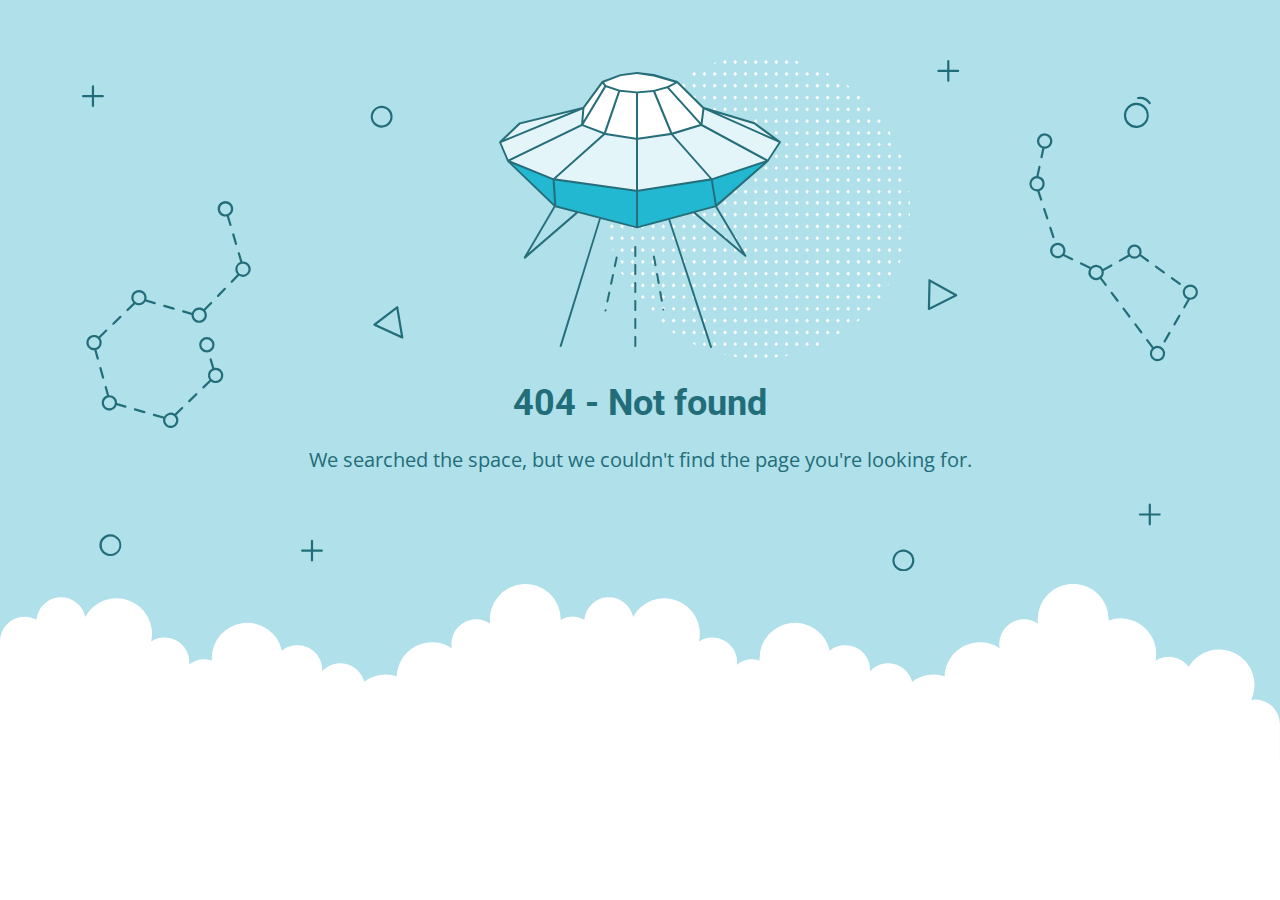
<file: volos-html/css/owl.video.play.html>
<!DOCTYPE html>
<html lang="en">
<head>
    <meta charset="utf-8" />
    <meta name="viewport" content="width=device-width, initial-scale=1.0">
    <title>404 - Not found</title>
    <link href="https://fonts.googleapis.com/css?family=Open+Sans:400,700%7CRoboto:400,700" rel="stylesheet">
<style>
    * {
        box-sizing: border-box;
        -moz-box-sizing: border-box;
        -webkit-tap-highlight-color: transparent;
    }
    body {
        margin: 0;
        padding: 0;
        height: 100%;
        -webkit-text-size-adjust: 100%;
    }
    .fit-wide {
        position: relative;
        overflow: hidden;
        max-width: 1240px;
        margin: 0 auto;
        padding-top: 60px;
        padding-bottom: 60px;
        padding-left: 20px;
        padding-right: 20px;
    }
    .background-wrap { position: relative; }
    .background-wrap.cloud-blue { background-color: #b0e0e9; }
    .background-wrap.white { background-color: #fff; }
    .title { 
        position: relative; 
        text-align: center;
        margin: 20px auto 10px;
    }
    .title--regular { font-family: 'Roboto', Arial, sans-serif; }
    .title--size-large { font-size: 36px; line-height: 46px; }
    .title--size-semimedium { font-size: 20px; line-height: 28px; }
    .title--weight-normal { font-weight: 400; }
    .title--weight-bold { font-weight: 700; }
    .title--subtitle { 
        padding-bottom: 40px; 
        font-family: 'Open Sans', Arial ,sans-serif; 
        text-align: center;
    }
    .error h1,
    .error p { color: #226d7a; }
    .error--bg__cover {
        position: absolute;
        left: 0;
        right: 0;
        width: 90%;
        margin: 0 auto;
    }
    .error--shape__clouds svg {
        display: block;
    }
    .abstract-half-dot--circle {
        z-index: 0;
        position: absolute;
        left: 15em;
        right: 0;
        width: 300px;
        height: 300px;
        margin: 0 auto;
    }
    .icon-graphic {
        z-index: 1;
        position: relative;
        width: 300px;
        height: 300px;
        margin: 0 auto;
    }
    @media screen and (max-width: 767px) {
        .error--bg__cover { display: none; }
        .abstract-half-dot--circle { left: 0; }
    }
</style>
</head>
<body>
    <div id="container">
        <section class="error content background-wrap cloud-blue">
            <div class="fit-wide">
                <div class="error--bg__cover">
                    <svg id="acce7670-904f-4f8c-b867-68138c2f8c06" data-name="Layer 1" xmlns="http://www.w3.org/2000/svg" viewBox="0 0 1019 467"><title>404_bg</title><path d="M962.794,62.029a11.471,11.471,0,0,1-.656-22.923h0a11.471,11.471,0,0,1,1.327,22.9C963.24,62.023,963.017,62.029,962.794,62.029ZM962.253,41.1a9.47,9.47,0,1,0,10,8.906,9.481,9.481,0,0,0-10-8.906Z" fill="#1e6d7a"/><path d="M974.934,40.4a1,1,0,0,1-.836-.45,10.049,10.049,0,0,0-9.688-4.276A1,1,0,0,1,964.1,33.7a11.952,11.952,0,0,1,11.67,5.153,1,1,0,0,1-.834,1.549Z" fill="#1e6d7a"/><path d="M273.605,61.8a9.971,9.971,0,0,1-7.251-3.106h0a10.012,10.012,0,1,1,7.251,3.106Zm0-17.991a8,8,0,0,0-5.8,13.507h0a8,8,0,1,0,5.8-13.507Z" fill="#226d7a"/><path d="M26.007,453q-.131,0-.261,0a10.019,10.019,0,1,1,.261,0ZM26,435a8.042,8.042,0,1,0,.208,0C26.134,435,26.064,435,26,435Z" fill="#226d7a"/><path d="M750.007,467q-.13,0-.261,0a9.933,9.933,0,0,1-6.994-3.108h0a10,10,0,1,1,7.255,3.11Zm-.013-18a8,8,0,0,0-5.793,13.511h0a8,8,0,1,0,6-13.509C750.134,449,750.063,449,749.994,449Z" fill="#226d7a"/><path d="M292.416,254.312a1.013,1.013,0,0,1-.417-.09L266.634,242.6a1,1,0,0,1-.191-1.7L287.2,225a1,1,0,0,1,1.594.629l4.607,27.516a1,1,0,0,1-.986,1.165Zm-23.437-12.835,22.139,10.141L287.1,227.6Z" fill="#226d7a"/><path d="M773.316,228.33a1,1,0,0,1-1-1.022l.571-26.14a1,1,0,0,1,1.487-.851l24.356,13.607a1,1,0,0,1-.038,1.767l-24.926,12.532A1.006,1.006,0,0,1,773.316,228.33Zm1.535-25.456-.5,22.815,21.756-10.938Z" fill="#226d7a"/><path d="M136.509,150.348l-2.39-8.09a7.115,7.115,0,1,0-1.9.629l2.372,8.028a1,1,0,0,0,.959.717,1,1,0,0,0,.959-1.284ZM126,136a5,5,0,1,1,5,5A5.006,5.006,0,0,1,126,136Z" fill="#226d7a"/><path d="M137.141,159.545l2.55,8.632a1,1,0,0,0,.959.717,1.037,1.037,0,0,0,.284-.041,1,1,0,0,0,.675-1.243l-2.55-8.631a1,1,0,0,0-1.918.566Z" fill="#226d7a"/><path d="M129.751,208.226l-6.265,6.461a1,1,0,0,0,1.436,1.393l6.265-6.461a1,1,0,0,0-1.436-1.393Z" fill="#226d7a"/><path d="M92.076,230.463l7.936,2.293c0,.082-.012.162-.012.244a7,7,0,1,0,12.587-4.2l6.07-6.259a1,1,0,1,0-1.436-1.393l-6.052,6.242a6.978,6.978,0,0,0-10.8,3.386l-7.737-2.235a1,1,0,0,0-.555,1.922ZM107,228a5,5,0,1,1-5,5A5.006,5.006,0,0,1,107,228Z" fill="#226d7a"/><path d="M74.783,225.467l8.647,2.5a.989.989,0,0,0,.278.04,1,1,0,0,0,.276-1.962l-8.646-2.5a1,1,0,0,0-.555,1.922Z" fill="#226d7a"/><path d="M28.617,241.8a1,1,0,0,0,.7-.282l6.461-6.266a1,1,0,0,0-1.393-1.436l-6.461,6.266a1,1,0,0,0,.7,1.718Z" fill="#226d7a"/><path d="M19.257,291.006a1,1,0,0,0,.964-1.269L17.8,281.069a1,1,0,0,0-1.927.537l2.419,8.668A1,1,0,0,0,19.257,291.006Z" fill="#226d7a"/><path d="M13.216,264.635a6.979,6.979,0,0,0,3.394-10.8l6.242-6.052a1,1,0,1,0-1.393-1.435L15.2,252.413A7,7,0,1,0,11,265c.08,0,.158-.009.237-.012l2.219,7.95a1,1,0,0,0,1.927-.538ZM6,258a5,5,0,1,1,5,5A5.006,5.006,0,0,1,6,258Z" fill="#226d7a"/><path d="M39.924,315.537l-7.936-2.293c0-.082.012-.162.012-.244a7.008,7.008,0,0,0-7-7c-.08,0-.158.009-.237.012l-2.123-7.606a1,1,0,0,0-1.927.537l2.072,7.422a7,7,0,1,0,8.847,8.859l7.737,2.235a1.025,1.025,0,0,0,.278.039,1,1,0,0,0,.277-1.961ZM25,318a5,5,0,1,1,5-5A5.006,5.006,0,0,1,25,318Z" fill="#226d7a"/><path d="M57.217,320.532l-8.647-2.5a1,1,0,1,0-.554,1.922l8.646,2.5a1.03,1.03,0,0,0,.278.039,1,1,0,0,0,.277-1.961Z" fill="#226d7a"/><path d="M90.765,317.017,84.592,323a6.975,6.975,0,0,0-9.76,2.693.984.984,0,0,0-.323-.168l-8.646-2.5a1,1,0,0,0-.554,1.922l8.646,2.5a1,1,0,0,0,.216.031,7,7,0,1,0,11.98-3.2l6.006-5.825a1,1,0,1,0-1.392-1.435ZM81,334a5,5,0,1,1,5-5A5.006,5.006,0,0,1,81,334Z" fill="#226d7a"/><path d="M103.687,304.486l-6.461,6.266a1,1,0,0,0,1.393,1.436l6.461-6.266a1,1,0,0,0-1.393-1.436Z" fill="#226d7a"/><path d="M147,184c-.182,0-.361.014-.54.027l-2.3-7.786a1,1,0,1,0-1.918.567l2.263,7.66a6.977,6.977,0,0,0-2.643,11.269l-5.845,6.028a1,1,0,1,0,1.436,1.392L143.419,197A7,7,0,1,0,147,184Zm0,12a4.995,4.995,0,0,1-1.121-9.863,1.033,1.033,0,0,0,.155-.022c.015,0,.025-.016.04-.021A5,5,0,1,1,147,196Z" fill="#226d7a"/><path d="M52,224a7,7,0,0,0,5.984-3.386l8.153,2.356a1.025,1.025,0,0,0,.278.039,1,1,0,0,0,.276-1.961l-7.924-2.29a7,7,0,1,0-11.918,2.965l-6.006,5.824a1,1,0,1,0,1.392,1.436L48.408,223A6.952,6.952,0,0,0,52,224Zm0-12a5,5,0,1,1-5,5A5.006,5.006,0,0,1,52,212Z" fill="#226d7a"/><path d="M122,281a6.984,6.984,0,0,0-1.218.113l-2.362-8.03a1,1,0,0,0-1.919.564l2.381,8.1a6.972,6.972,0,0,0-2.492,10.427l-6.242,6.052a1,1,0,0,0,1.393,1.435l6.259-6.069A7,7,0,1,0,122,281Zm0,12a5,5,0,1,1,5-5A5.006,5.006,0,0,1,122,293Z" fill="#226d7a"/><path d="M121,260a7,7,0,1,0-7,7A7.008,7.008,0,0,0,121,260Zm-12,0a5,5,0,1,1,5,5A5.006,5.006,0,0,1,109,260Z" fill="#226d7a"/><path d="M886.983,162.773a1,1,0,0,0,.951-1.311l-2.8-8.555a1,1,0,0,0-1.9.621l2.8,8.555A1,1,0,0,0,886.983,162.773Z" fill="#226d7a"/><path d="M879.544,135.8a1,1,0,1,0-1.9.621l2.795,8.555a1,1,0,0,0,.951.69,1,1,0,0,0,.95-1.311Z" fill="#226d7a"/><path d="M904.543,181l-7.442-3.582a7.032,7.032,0,1,0-1.252,1.616l7.827,3.768a.981.981,0,0,0,.432.1,1,1,0,0,0,.435-1.9ZM891,179a5,5,0,1,1,5-5A5.006,5.006,0,0,1,891,179Z" fill="#226d7a"/><path d="M956.292,179.469a6.477,6.477,0,0,0,9.659-.268l6.739,4.9a1,1,0,1,0,1.176-1.617L967,177.492a6.5,6.5,0,1,0-11.811.4,1.064,1.064,0,0,0-.121.039l-7.852,4.4a1,1,0,0,0,.976,1.745l7.853-4.4A.985.985,0,0,0,956.292,179.469ZM961,170.5a4.5,4.5,0,1,1-4.5,4.5A4.505,4.505,0,0,1,961,170.5Z" fill="#226d7a"/><path d="M987.248,194.689a1,1,0,1,0,1.176-1.617l-7.278-5.294a1,1,0,0,0-1.176,1.618Z" fill="#226d7a"/><path d="M995.7,198.366a1,1,0,0,0-1.176,1.617l7.28,5.293a.986.986,0,0,0,.587.192,1,1,0,0,0,.588-1.809Z" fill="#226d7a"/><path d="M1002.5,232.72a1,1,0,0,0-1.366.365l-4.5,7.793a1,1,0,1,0,1.732,1l4.5-7.792A1,1,0,0,0,1002.5,232.72Z" fill="#226d7a"/><path d="M993.49,248.305a1,1,0,0,0-1.366.366l-4.5,7.793a1,1,0,0,0,1.733,1l4.5-7.793A1,1,0,0,0,993.49,248.305Z" fill="#226d7a"/><path d="M951.8,226.4a1,1,0,0,0-1.6,1.2l5.4,7.2a1,1,0,1,0,1.6-1.2Z" fill="#226d7a"/><path d="M962.6,240.8A1,1,0,0,0,961,242l5.4,7.2A1,1,0,0,0,968,248Z" fill="#226d7a"/><path d="M931.091,198.789a6.943,6.943,0,0,0,1.777-6.129l7.473-4.185a1,1,0,1,0-.977-1.745l-7.172,4.016a6.988,6.988,0,0,0-11.127-1.7.981.981,0,0,0-.3-.23l-8.11-3.9a1,1,0,1,0-.867,1.8l8.1,3.9a6.988,6.988,0,0,0,9.645,9.428L934,206a1,1,0,0,0,1.6-1.2ZM921,194a5,5,0,1,1,5,5A5.006,5.006,0,0,1,921,194Z" fill="#226d7a"/><path d="M941,212a1,1,0,0,0-1.6,1.2l5.4,7.2a1,1,0,1,0,1.6-1.2Z" fill="#226d7a"/><path d="M876.837,80.654l-1.7,7.937a1,1,0,0,0,.767,1.187,1.029,1.029,0,0,0,.211.022,1,1,0,0,0,.977-.79l1.718-8.02c.064,0,.126.01.19.01a7.013,7.013,0,1,0-2.163-.346ZM879,69a5,5,0,1,1-5,5A5.006,5.006,0,0,1,879,69Z" fill="#226d7a"/><path d="M879,113a7.012,7.012,0,0,0-5.58-6.855l1.786-8.335a1,1,0,0,0-1.955-.419L871.4,106.03A7,7,0,0,0,872,120c.091,0,.18-.01.271-.014l2.576,7.879a1,1,0,0,0,.95.69.985.985,0,0,0,.31-.05,1,1,0,0,0,.64-1.261l-2.492-7.624A7.007,7.007,0,0,0,879,113Zm-7,5a5,5,0,1,1,5-5A5.006,5.006,0,0,1,872,118Z" fill="#226d7a"/><path d="M1012,205a7,7,0,0,0-2.469,13.542l-3.9,6.75a1,1,0,1,0,1.732,1l4.227-7.314c.136.008.271.021.41.021a7,7,0,0,0,0-14Zm0,12a5,5,0,1,1,5-5A5.006,5.006,0,0,1,1012,217Z" fill="#226d7a"/><path d="M982,261a6.941,6.941,0,0,0-3.527.964L973.4,255.2a1,1,0,1,0-1.6,1.2l5.109,6.812A6.99,6.99,0,1,0,982,261Zm0,12a5,5,0,1,1,5-5A5.006,5.006,0,0,1,982,273Z" fill="#226d7a"/><path d="M19,32H11V24a1,1,0,0,0-2,0v8H1a1,1,0,0,0,0,2H9v8a1,1,0,0,0,2,0V34h8a1,1,0,0,0,0-2Z" fill="#206d7a"/><path d="M219,447h-8v-8a1,1,0,0,0-2,0v8h-8a1,1,0,0,0,0,2h8v8a1,1,0,0,0,2,0v-8h8a1,1,0,0,0,0-2Z" fill="#206d7a"/><path d="M984,414h-8v-8a1,1,0,0,0-2,0v8h-8a1,1,0,0,0,0,2h8v8a1,1,0,0,0,2,0v-8h8a1,1,0,0,0,0-2Z" fill="#206d7a"/><path d="M800,9h-8V1a1,1,0,0,0-2,0V9h-8a1,1,0,0,0,0,2h8v8a1,1,0,0,0,2,0V11h8a1,1,0,0,0,0-2Z" fill="#206d7a"/></svg>
                </div>
                <div>
                    <div class="abstract-half-dot--circle">
                        <svg id="a57f7293-9654-4013-9c82-7cad22fc3689" data-name="Layer 1" xmlns="http://www.w3.org/2000/svg" viewBox="0 0 300 298.181"><title>circle_dots</title><polygon points="145.742 133.848 147.581 131.734 145.742 129.621 143.904 131.734 145.742 133.848" fill="#fff"/><polygon points="145.742 122.041 147.581 119.928 145.742 117.814 143.904 119.928 145.742 122.041" fill="#fff"/><polygon points="145.742 110.235 147.581 108.122 145.742 106.008 143.904 108.122 145.742 110.235" fill="#fff"/><polygon points="145.742 98.429 147.581 96.316 145.742 94.202 143.904 96.316 145.742 98.429" fill="#fff"/><polygon points="145.742 86.624 147.581 84.51 145.742 82.396 143.904 84.51 145.742 86.624" fill="#fff"/><polygon points="156.015 129.621 154.177 131.734 156.015 133.848 157.854 131.734 156.015 129.621" fill="#fff"/><polygon points="156.015 117.814 154.177 119.928 156.015 122.041 157.854 119.928 156.015 117.814" fill="#fff"/><polygon points="156.015 106.008 154.177 108.122 156.015 110.235 157.854 108.122 156.015 106.008" fill="#fff"/><polygon points="156.015 94.202 154.177 96.316 156.015 98.429 157.854 96.316 156.015 94.202" fill="#fff"/><polygon points="156.015 82.396 154.177 84.51 156.015 86.624 157.854 84.51 156.015 82.396" fill="#fff"/><polygon points="166.288 129.621 164.45 131.734 166.288 133.848 168.13 131.734 166.288 129.621" fill="#fff"/><polygon points="166.288 117.814 164.45 119.928 166.288 122.041 168.13 119.928 166.288 117.814" fill="#fff"/><polygon points="166.288 106.008 164.45 108.122 166.288 110.235 168.13 108.122 166.288 106.008" fill="#fff"/><polygon points="166.288 94.202 164.45 96.316 166.288 98.429 168.13 96.316 166.288 94.202" fill="#fff"/><polygon points="168.128 84.51 166.288 82.396 164.45 84.51 166.288 86.624 168.128 84.51" fill="#fff"/><polygon points="176.563 129.621 174.724 131.734 176.563 133.848 178.401 131.734 176.563 129.621" fill="#fff"/><polygon points="176.563 117.814 174.724 119.928 176.563 122.041 178.401 119.928 176.563 117.814" fill="#fff"/><polygon points="176.563 106.008 174.724 108.122 176.563 110.235 178.401 108.122 176.563 106.008" fill="#fff"/><polygon points="176.563 94.202 174.724 96.316 176.563 98.429 178.401 96.316 176.563 94.202" fill="#fff"/><polygon points="176.563 82.396 174.724 84.51 176.563 86.624 178.401 84.51 176.563 82.396" fill="#fff"/><polygon points="186.835 129.621 184.997 131.734 186.835 133.848 188.674 131.734 186.835 129.621" fill="#fff"/><polygon points="186.835 117.814 184.997 119.928 186.835 122.041 188.674 119.928 186.835 117.814" fill="#fff"/><polygon points="186.835 106.008 184.997 108.122 186.835 110.235 188.674 108.122 186.835 106.008" fill="#fff"/><polygon points="186.835 94.202 184.997 96.316 186.835 98.429 188.674 96.316 186.835 94.202" fill="#fff"/><polygon points="186.835 82.396 184.997 84.51 186.835 86.624 188.674 84.51 186.835 82.396" fill="#fff"/><polygon points="197.11 129.621 195.268 131.734 197.11 133.848 198.948 131.734 197.11 129.621" fill="#fff"/><polygon points="197.11 117.814 195.268 119.928 197.11 122.041 198.948 119.928 197.11 117.814" fill="#fff"/><polygon points="197.11 106.008 195.268 108.122 197.11 110.235 198.948 108.122 197.11 106.008" fill="#fff"/><polygon points="197.11 94.202 195.268 96.316 197.11 98.429 198.948 96.316 197.11 94.202" fill="#fff"/><polygon points="197.11 82.396 195.27 84.51 197.11 86.624 198.948 84.51 197.11 82.396" fill="#fff"/><polygon points="207.383 129.621 205.545 131.734 207.383 133.848 209.221 131.734 207.383 129.621" fill="#fff"/><polygon points="207.383 117.814 205.545 119.928 207.383 122.041 209.221 119.928 207.383 117.814" fill="#fff"/><polygon points="207.383 106.008 205.545 108.122 207.383 110.235 209.221 108.122 207.383 106.008" fill="#fff"/><polygon points="207.383 94.202 205.545 96.316 207.383 98.429 209.221 96.316 207.383 94.202" fill="#fff"/><polygon points="207.383 82.396 205.545 84.51 207.383 86.624 209.221 84.51 207.383 82.396" fill="#fff"/><polygon points="217.656 129.621 215.817 131.734 217.656 133.848 219.497 131.734 217.656 129.621" fill="#fff"/><polygon points="217.656 117.814 215.817 119.928 217.656 122.041 219.497 119.928 217.656 117.814" fill="#fff"/><polygon points="217.656 106.008 215.817 108.122 217.656 110.235 219.497 108.122 217.656 106.008" fill="#fff"/><polygon points="217.656 94.202 215.817 96.316 217.656 98.429 219.497 96.316 217.656 94.202" fill="#fff"/><polygon points="219.496 84.51 217.656 82.396 215.817 84.51 217.656 86.624 219.496 84.51" fill="#fff"/><polygon points="227.93 129.621 226.092 131.734 227.93 133.848 229.769 131.734 227.93 129.621" fill="#fff"/><polygon points="227.93 117.814 226.092 119.928 227.93 122.041 229.769 119.928 227.93 117.814" fill="#fff"/><polygon points="227.93 106.008 226.092 108.122 227.93 110.235 229.769 108.122 227.93 106.008" fill="#fff"/><polygon points="227.93 94.202 226.092 96.316 227.93 98.429 229.769 96.316 227.93 94.202" fill="#fff"/><polygon points="227.93 82.396 226.092 84.51 227.93 86.624 229.769 84.51 227.93 82.396" fill="#fff"/><polygon points="238.203 129.621 236.365 131.734 238.203 133.848 240.042 131.734 238.203 129.621" fill="#fff"/><polygon points="238.203 117.814 236.365 119.928 238.203 122.041 240.042 119.928 238.203 117.814" fill="#fff"/><polygon points="238.203 106.008 236.365 108.122 238.203 110.235 240.042 108.122 238.203 106.008" fill="#fff"/><polygon points="238.203 94.202 236.365 96.316 238.203 98.429 240.042 96.316 238.203 94.202" fill="#fff"/><polygon points="238.203 82.396 236.365 84.51 238.203 86.624 240.042 84.51 238.203 82.396" fill="#fff"/><polygon points="248.478 133.848 250.316 131.734 248.478 129.621 246.636 131.734 248.478 133.848" fill="#fff"/><polygon points="248.478 122.041 250.316 119.928 248.478 117.814 246.636 119.928 248.478 122.041" fill="#fff"/><polygon points="248.478 110.235 250.316 108.122 248.478 106.008 246.636 108.122 248.478 110.235" fill="#fff"/><polygon points="248.478 98.429 250.316 96.316 248.478 94.202 246.636 96.316 248.478 98.429" fill="#fff"/><polygon points="246.638 84.51 248.478 86.624 250.316 84.51 248.478 82.396 246.638 84.51" fill="#fff"/><polygon points="258.751 129.621 256.912 131.734 258.751 133.848 260.589 131.734 258.751 129.621" fill="#fff"/><polygon points="258.751 117.814 256.912 119.928 258.751 122.041 260.589 119.928 258.751 117.814" fill="#fff"/><polygon points="258.751 106.008 256.912 108.122 258.751 110.235 260.589 108.122 258.751 106.008" fill="#fff"/><polygon points="258.751 94.202 256.912 96.316 258.751 98.429 260.589 96.316 258.751 94.202" fill="#fff"/><polygon points="258.751 82.396 256.912 84.51 258.751 86.624 260.589 84.51 258.751 82.396" fill="#fff"/><polygon points="269.023 129.621 267.185 131.734 269.023 133.848 270.865 131.734 269.023 129.621" fill="#fff"/><polygon points="269.023 117.814 267.185 119.928 269.023 122.041 270.865 119.928 269.023 117.814" fill="#fff"/><polygon points="269.023 106.008 267.185 108.122 269.023 110.235 270.865 108.122 269.023 106.008" fill="#fff"/><polygon points="269.023 94.202 267.185 96.316 269.023 98.429 270.865 96.316 269.023 94.202" fill="#fff"/><polygon points="270.863 84.51 269.023 82.396 267.185 84.51 269.023 86.624 270.863 84.51" fill="#fff"/><polygon points="145.742 75.064 147.581 72.95 145.742 70.837 143.904 72.95 145.742 75.064" fill="#fff"/><polygon points="145.742 63.258 147.581 61.144 145.742 59.031 143.904 61.144 145.742 63.258" fill="#fff"/><polygon points="145.742 51.452 147.581 49.338 145.742 47.225 143.904 49.338 145.742 51.452" fill="#fff"/><polygon points="145.742 39.646 147.581 37.532 145.742 35.419 143.904 37.532 145.742 39.646" fill="#fff"/><polygon points="145.742 27.84 147.581 25.726 145.742 23.612 143.904 25.726 145.742 27.84" fill="#fff"/><polygon points="147.581 13.92 145.742 11.806 143.904 13.92 145.742 16.033 147.581 13.92" fill="#fff"/><polygon points="143.904 2.114 145.742 4.227 147.581 2.114 145.742 0 143.904 2.114" fill="#fff"/><polygon points="156.015 70.837 154.177 72.95 156.015 75.064 157.854 72.95 156.015 70.837" fill="#fff"/><polygon points="156.015 59.031 154.177 61.144 156.015 63.258 157.854 61.144 156.015 59.031" fill="#fff"/><polygon points="156.015 47.225 154.177 49.338 156.015 51.452 157.854 49.338 156.015 47.225" fill="#fff"/><polygon points="156.015 35.419 154.177 37.532 156.015 39.646 157.854 37.532 156.015 35.419" fill="#fff"/><polygon points="156.015 23.612 154.177 25.726 156.015 27.84 157.854 25.726 156.015 23.612" fill="#fff"/><polygon points="156.015 11.806 154.177 13.92 156.015 16.033 157.854 13.92 156.015 11.806" fill="#fff"/><polygon points="156.015 0 154.177 2.114 156.015 4.227 157.854 2.114 156.015 0" fill="#fff"/><polygon points="166.288 70.837 164.45 72.95 166.288 75.064 168.13 72.95 166.288 70.837" fill="#fff"/><polygon points="166.288 59.031 164.45 61.144 166.288 63.258 168.13 61.144 166.288 59.031" fill="#fff"/><polygon points="166.288 47.225 164.45 49.338 166.288 51.452 168.13 49.338 166.288 47.225" fill="#fff"/><polygon points="166.288 35.419 164.45 37.532 166.288 39.646 168.13 37.532 166.288 35.419" fill="#fff"/><polygon points="166.288 23.612 164.45 25.726 166.288 27.84 168.13 25.726 166.288 23.612" fill="#fff"/><polygon points="166.288 11.806 164.45 13.92 166.288 16.033 168.13 13.92 166.288 11.806" fill="#fff"/><polygon points="166.288 0 164.45 2.114 166.288 4.227 168.13 2.114 166.288 0" fill="#fff"/><polygon points="176.563 70.837 174.724 72.95 176.563 75.064 178.401 72.95 176.563 70.837" fill="#fff"/><polygon points="176.563 59.031 174.724 61.144 176.563 63.258 178.401 61.144 176.563 59.031" fill="#fff"/><polygon points="176.563 47.225 174.724 49.338 176.563 51.452 178.401 49.338 176.563 47.225" fill="#fff"/><polygon points="176.563 35.419 174.724 37.532 176.563 39.646 178.401 37.532 176.563 35.419" fill="#fff"/><polygon points="176.563 23.612 174.724 25.726 176.563 27.84 178.401 25.726 176.563 23.612" fill="#fff"/><polygon points="176.563 11.806 174.724 13.92 176.563 16.033 178.401 13.92 176.563 11.806" fill="#fff"/><polygon points="176.563 0 174.724 2.114 176.563 4.227 178.401 2.114 176.563 0" fill="#fff"/><polygon points="186.835 70.837 184.997 72.95 186.835 75.064 188.674 72.95 186.835 70.837" fill="#fff"/><polygon points="186.835 59.031 184.997 61.144 186.835 63.258 188.674 61.144 186.835 59.031" fill="#fff"/><polygon points="186.835 47.225 184.997 49.338 186.835 51.452 188.674 49.338 186.835 47.225" fill="#fff"/><polygon points="186.835 35.419 184.997 37.532 186.835 39.646 188.674 37.532 186.835 35.419" fill="#fff"/><polygon points="186.835 23.612 184.997 25.726 186.835 27.84 188.674 25.726 186.835 23.612" fill="#fff"/><polygon points="186.835 11.806 184.997 13.92 186.835 16.033 188.674 13.92 186.835 11.806" fill="#fff"/><path d="M186.835,4.227l1.839-2.113-.31-.356c-.826-.225-1.651-.45-2.483-.661L185,2.114Z" fill="#fff"/><polygon points="197.11 70.837 195.268 72.95 197.11 75.064 198.948 72.95 197.11 70.837" fill="#fff"/><polygon points="197.11 59.031 195.268 61.144 197.11 63.258 198.948 61.144 197.11 59.031" fill="#fff"/><polygon points="197.11 47.225 195.268 49.338 197.11 51.452 198.948 49.338 197.11 47.225" fill="#fff"/><polygon points="197.11 35.419 195.268 37.532 197.11 39.646 198.948 37.532 197.11 35.419" fill="#fff"/><polygon points="197.11 23.612 195.268 25.726 197.11 27.84 198.948 25.726 197.11 23.612" fill="#fff"/><polygon points="197.11 11.806 195.268 13.92 197.11 16.033 198.948 13.92 197.11 11.806" fill="#fff"/><polygon points="207.383 70.837 205.545 72.95 207.383 75.064 209.221 72.95 207.383 70.837" fill="#fff"/><polygon points="207.383 59.031 205.545 61.144 207.383 63.258 209.221 61.144 207.383 59.031" fill="#fff"/><polygon points="207.383 47.225 205.545 49.338 207.383 51.452 209.221 49.338 207.383 47.225" fill="#fff"/><polygon points="207.383 35.419 205.545 37.532 207.383 39.646 209.221 37.532 207.383 35.419" fill="#fff"/><polygon points="207.383 23.612 205.545 25.726 207.383 27.84 209.221 25.726 207.383 23.612" fill="#fff"/><polygon points="207.383 11.806 205.545 13.92 207.383 16.033 209.221 13.92 207.383 11.806" fill="#fff"/><polygon points="217.656 70.837 215.817 72.95 217.656 75.064 219.497 72.95 217.656 70.837" fill="#fff"/><polygon points="217.656 59.031 215.817 61.144 217.656 63.258 219.497 61.144 217.656 59.031" fill="#fff"/><polygon points="217.656 47.225 215.817 49.338 217.656 51.452 219.497 49.338 217.656 47.225" fill="#fff"/><polygon points="217.656 35.419 215.817 37.532 217.656 39.646 219.497 37.532 217.656 35.419" fill="#fff"/><polygon points="217.656 23.612 215.817 25.726 217.656 27.84 219.497 25.726 217.656 23.612" fill="#fff"/><path d="M217.656,16.033l1.753-2.011c-.842-.445-1.685-.887-2.535-1.317l-1.057,1.215Z" fill="#fff"/><polygon points="227.93 70.837 226.092 72.95 227.93 75.064 229.769 72.95 227.93 70.837" fill="#fff"/><polygon points="227.93 59.031 226.092 61.144 227.93 63.258 229.769 61.144 227.93 59.031" fill="#fff"/><polygon points="227.93 47.225 226.092 49.338 227.93 51.452 229.769 49.338 227.93 47.225" fill="#fff"/><polygon points="227.93 35.419 226.092 37.532 227.93 39.646 229.769 37.532 227.93 35.419" fill="#fff"/><polygon points="227.93 23.612 226.092 25.726 227.93 27.84 229.769 25.726 227.93 23.612" fill="#fff"/><polygon points="238.203 70.837 236.365 72.95 238.203 75.064 240.042 72.95 238.203 70.837" fill="#fff"/><polygon points="238.203 59.031 236.365 61.144 238.203 63.258 240.042 61.144 238.203 59.031" fill="#fff"/><polygon points="238.203 47.225 236.365 49.338 238.203 51.452 240.042 49.338 238.203 47.225" fill="#fff"/><polygon points="238.203 35.419 236.365 37.532 238.203 39.646 240.042 37.532 238.203 35.419" fill="#fff"/><path d="M236.365,25.726,238.2,27.84l1.084-1.246c-.744-.555-1.5-1.1-2.25-1.641Z" fill="#fff"/><polygon points="248.478 75.064 250.316 72.95 248.478 70.837 246.636 72.95 248.478 75.064" fill="#fff"/><polygon points="248.478 63.258 250.316 61.144 248.478 59.031 246.636 61.144 248.478 63.258" fill="#fff"/><polygon points="250.316 49.338 248.478 47.225 246.636 49.338 248.478 51.452 250.316 49.338" fill="#fff"/><polygon points="246.636 37.532 248.478 39.646 250.316 37.532 248.478 35.419 246.636 37.532" fill="#fff"/><polygon points="258.751 70.837 256.912 72.95 258.751 75.064 260.589 72.95 258.751 70.837" fill="#fff"/><polygon points="258.751 59.031 256.912 61.144 258.751 63.258 260.589 61.144 258.751 59.031" fill="#fff"/><polygon points="258.751 47.225 256.912 49.338 258.751 51.452 260.589 49.338 258.751 47.225" fill="#fff"/><polygon points="269.023 70.837 267.185 72.95 269.023 75.064 270.865 72.95 269.023 70.837" fill="#fff"/><polygon points="269.023 59.031 267.185 61.144 269.023 63.258 270.865 61.144 269.023 59.031" fill="#fff"/><polygon points="279.445 129.621 277.607 131.734 279.445 133.848 281.284 131.734 279.445 129.621" fill="#fff"/><polygon points="279.445 117.814 277.607 119.928 279.445 122.041 281.284 119.928 279.445 117.814" fill="#fff"/><polygon points="279.445 106.008 277.607 108.122 279.445 110.235 281.284 108.122 279.445 106.008" fill="#fff"/><polygon points="279.445 94.202 277.607 96.316 279.445 98.429 281.284 96.316 279.445 94.202" fill="#fff"/><polygon points="279.445 82.396 277.607 84.51 279.445 86.624 281.284 84.51 279.445 82.396" fill="#fff"/><polygon points="289.718 129.621 287.88 131.734 289.718 133.848 291.56 131.734 289.718 129.621" fill="#fff"/><polygon points="289.718 117.814 287.88 119.928 289.718 122.041 291.56 119.928 289.718 117.814" fill="#fff"/><polygon points="289.718 106.008 287.88 108.122 289.718 110.235 291.56 108.122 289.718 106.008" fill="#fff"/><path d="M287.88,96.316l1.838,2.113,1.515-1.739c-.151-.422-.3-.846-.451-1.267L289.718,94.2Z" fill="#fff"/><path d="M299.092,130.656l-.938,1.078,1.192,1.37Q299.229,131.877,299.092,130.656Z" fill="#fff"/><path d="M279.445,75.064l1.241-1.427q-.721-1.278-1.466-2.541l-1.613,1.854Z" fill="#fff"/><polygon points="1.838 129.621 0 131.734 1.838 133.848 3.677 131.734 1.838 129.621" fill="#fff"/><polygon points="1.838 117.814 0 119.928 1.838 122.041 3.677 119.928 1.838 117.814" fill="#fff"/><path d="M1.838,110.235l1.839-2.113-1.534-1.764q-.456,1.6-.876,3.22Z" fill="#fff"/><polygon points="12.113 129.621 10.271 131.734 12.113 133.848 13.951 131.734 12.113 129.621" fill="#fff"/><polygon points="12.113 117.814 10.271 119.928 12.113 122.041 13.951 119.928 12.113 117.814" fill="#fff"/><polygon points="12.113 106.008 10.271 108.122 12.113 110.235 13.951 108.122 12.113 106.008" fill="#fff"/><polygon points="12.113 94.202 10.271 96.316 12.113 98.429 13.951 96.316 12.113 94.202" fill="#fff"/><polygon points="12.113 82.396 10.273 84.51 12.113 86.624 13.951 84.51 12.113 82.396" fill="#fff"/><polygon points="22.533 129.621 20.695 131.734 22.533 133.848 24.371 131.734 22.533 129.621" fill="#fff"/><polygon points="22.533 117.814 20.695 119.928 22.533 122.041 24.371 119.928 22.533 117.814" fill="#fff"/><polygon points="22.533 106.008 20.695 108.122 22.533 110.235 24.371 108.122 22.533 106.008" fill="#fff"/><polygon points="22.533 94.202 20.695 96.316 22.533 98.429 24.371 96.316 22.533 94.202" fill="#fff"/><polygon points="22.533 82.396 20.695 84.51 22.533 86.624 24.371 84.51 22.533 82.396" fill="#fff"/><polygon points="32.808 129.621 30.966 131.734 32.808 133.848 34.646 131.734 32.808 129.621" fill="#fff"/><polygon points="32.808 117.814 30.966 119.928 32.808 122.041 34.646 119.928 32.808 117.814" fill="#fff"/><polygon points="32.808 106.008 30.966 108.122 32.808 110.235 34.646 108.122 32.808 106.008" fill="#fff"/><polygon points="32.808 94.202 30.966 96.316 32.808 98.429 34.646 96.316 32.808 94.202" fill="#fff"/><polygon points="32.808 82.396 30.968 84.51 32.808 86.624 34.646 84.51 32.808 82.396" fill="#fff"/><polygon points="43.08 129.621 41.242 131.734 43.08 133.848 44.919 131.734 43.08 129.621" fill="#fff"/><polygon points="43.08 117.814 41.242 119.928 43.08 122.041 44.919 119.928 43.08 117.814" fill="#fff"/><polygon points="43.08 106.008 41.242 108.122 43.08 110.235 44.919 108.122 43.08 106.008" fill="#fff"/><polygon points="43.08 94.202 41.242 96.316 43.08 98.429 44.919 96.316 43.08 94.202" fill="#fff"/><polygon points="43.08 82.396 41.242 84.51 43.08 86.624 44.919 84.51 43.08 82.396" fill="#fff"/><polygon points="53.353 129.621 51.515 131.734 53.353 133.848 55.195 131.734 53.353 129.621" fill="#fff"/><polygon points="53.353 117.814 51.515 119.928 53.353 122.041 55.195 119.928 53.353 117.814" fill="#fff"/><polygon points="53.353 106.008 51.515 108.122 53.353 110.235 55.195 108.122 53.353 106.008" fill="#fff"/><polygon points="53.353 94.202 51.515 96.316 53.353 98.429 55.195 96.316 53.353 94.202" fill="#fff"/><polygon points="55.193 84.51 53.353 82.396 51.515 84.51 53.353 86.624 55.193 84.51" fill="#fff"/><polygon points="63.628 129.621 61.789 131.734 63.628 133.848 65.466 131.734 63.628 129.621" fill="#fff"/><polygon points="63.628 117.814 61.789 119.928 63.628 122.041 65.466 119.928 63.628 117.814" fill="#fff"/><polygon points="63.628 106.008 61.789 108.122 63.628 110.235 65.466 108.122 63.628 106.008" fill="#fff"/><polygon points="63.628 94.202 61.789 96.316 63.628 98.429 65.466 96.316 63.628 94.202" fill="#fff"/><polygon points="63.628 82.396 61.789 84.51 63.628 86.624 65.466 84.51 63.628 82.396" fill="#fff"/><polygon points="73.901 129.621 72.062 131.734 73.901 133.848 75.739 131.734 73.901 129.621" fill="#fff"/><polygon points="73.901 117.814 72.062 119.928 73.901 122.041 75.739 119.928 73.901 117.814" fill="#fff"/><polygon points="73.901 106.008 72.062 108.122 73.901 110.235 75.739 108.122 73.901 106.008" fill="#fff"/><polygon points="73.901 94.202 72.062 96.316 73.901 98.429 75.739 96.316 73.901 94.202" fill="#fff"/><polygon points="73.901 82.396 72.062 84.51 73.901 86.624 75.739 84.51 73.901 82.396" fill="#fff"/><polygon points="84.174 129.621 82.335 131.734 84.174 133.848 86.015 131.734 84.174 129.621" fill="#fff"/><polygon points="84.174 117.814 82.335 119.928 84.174 122.041 86.015 119.928 84.174 117.814" fill="#fff"/><polygon points="84.174 106.008 82.335 108.122 84.174 110.235 86.015 108.122 84.174 106.008" fill="#fff"/><polygon points="84.174 94.202 82.335 96.316 84.174 98.429 86.015 96.316 84.174 94.202" fill="#fff"/><polygon points="86.014 84.51 84.174 82.396 82.335 84.51 84.174 86.624 86.014 84.51" fill="#fff"/><polygon points="94.448 129.621 92.61 131.734 94.448 133.848 96.286 131.734 94.448 129.621" fill="#fff"/><polygon points="94.448 117.814 92.61 119.928 94.448 122.041 96.286 119.928 94.448 117.814" fill="#fff"/><polygon points="94.448 106.008 92.61 108.122 94.448 110.235 96.286 108.122 94.448 106.008" fill="#fff"/><polygon points="94.448 94.202 92.61 96.316 94.448 98.429 96.286 96.316 94.448 94.202" fill="#fff"/><polygon points="94.448 82.396 92.61 84.51 94.448 86.624 96.286 84.51 94.448 82.396" fill="#fff"/><polygon points="104.721 129.621 102.883 131.734 104.721 133.848 106.559 131.734 104.721 129.621" fill="#fff"/><polygon points="104.721 117.814 102.883 119.928 104.721 122.041 106.559 119.928 104.721 117.814" fill="#fff"/><polygon points="104.721 106.008 102.883 108.122 104.721 110.235 106.559 108.122 104.721 106.008" fill="#fff"/><polygon points="104.721 94.202 102.883 96.316 104.721 98.429 106.559 96.316 104.721 94.202" fill="#fff"/><polygon points="104.721 82.396 102.883 84.51 104.721 86.624 106.559 84.51 104.721 82.396" fill="#fff"/><polygon points="114.996 129.621 113.154 131.734 114.996 133.848 116.834 131.734 114.996 129.621" fill="#fff"/><polygon points="114.996 117.814 113.154 119.928 114.996 122.041 116.834 119.928 114.996 117.814" fill="#fff"/><polygon points="114.996 106.008 113.154 108.122 114.996 110.235 116.834 108.122 114.996 106.008" fill="#fff"/><polygon points="114.996 94.202 113.154 96.316 114.996 98.429 116.834 96.316 114.996 94.202" fill="#fff"/><polygon points="114.996 82.396 113.156 84.51 114.996 86.624 116.834 84.51 114.996 82.396" fill="#fff"/><polygon points="125.268 133.848 127.107 131.734 125.268 129.621 123.43 131.734 125.268 133.848" fill="#fff"/><polygon points="125.268 122.041 127.107 119.928 125.268 117.814 123.43 119.928 125.268 122.041" fill="#fff"/><polygon points="125.268 110.235 127.107 108.122 125.268 106.008 123.43 108.122 125.268 110.235" fill="#fff"/><polygon points="125.268 98.429 127.107 96.316 125.268 94.202 123.43 96.316 125.268 98.429" fill="#fff"/><polygon points="125.268 86.624 127.107 84.51 125.268 82.396 123.43 84.51 125.268 86.624" fill="#fff"/><polygon points="135.541 133.848 137.383 131.734 135.541 129.621 133.703 131.734 135.541 133.848" fill="#fff"/><polygon points="135.541 122.041 137.383 119.928 135.541 117.814 133.703 119.928 135.541 122.041" fill="#fff"/><polygon points="135.541 110.235 137.383 108.122 135.541 106.008 133.703 108.122 135.541 110.235" fill="#fff"/><polygon points="135.541 98.429 137.383 96.316 135.541 94.202 133.703 96.316 135.541 98.429" fill="#fff"/><polygon points="135.541 86.624 137.381 84.51 135.541 82.396 133.703 84.51 135.541 86.624" fill="#fff"/><polygon points="22.533 70.837 20.695 72.95 22.533 75.064 24.371 72.95 22.533 70.837" fill="#fff"/><path d="M22.533,63.258l1.838-2.114-.387-.445c-.55.779-1.1,1.559-1.634,2.349Z" fill="#fff"/><polygon points="32.808 70.837 30.966 72.95 32.808 75.064 34.646 72.95 32.808 70.837" fill="#fff"/><polygon points="32.808 59.031 30.966 61.144 32.808 63.258 34.646 61.144 32.808 59.031" fill="#fff"/><path d="M32.808,51.452l1.838-2.114-.9-1.037c-.616.7-1.222,1.416-1.825,2.132Z" fill="#fff"/><polygon points="43.08 70.837 41.242 72.95 43.08 75.064 44.919 72.95 43.08 70.837" fill="#fff"/><polygon points="43.08 59.031 41.242 61.144 43.08 63.258 44.919 61.144 43.08 59.031" fill="#fff"/><polygon points="43.08 47.225 41.242 49.338 43.08 51.452 44.919 49.338 43.08 47.225" fill="#fff"/><path d="M43.08,39.646l1.839-2.114-.342-.393q-1.016.947-2.015,1.911Z" fill="#fff"/><polygon points="53.353 70.837 51.515 72.95 53.353 75.064 55.195 72.95 53.353 70.837" fill="#fff"/><polygon points="53.353 59.031 51.515 61.144 53.353 63.258 55.195 61.144 53.353 59.031" fill="#fff"/><polygon points="53.353 47.225 51.515 49.338 53.353 51.452 55.195 49.338 53.353 47.225" fill="#fff"/><polygon points="53.353 35.419 51.515 37.532 53.353 39.646 55.195 37.532 53.353 35.419" fill="#fff"/><polygon points="63.628 70.837 61.789 72.95 63.628 75.064 65.466 72.95 63.628 70.837" fill="#fff"/><polygon points="63.628 59.031 61.789 61.144 63.628 63.258 65.466 61.144 63.628 59.031" fill="#fff"/><polygon points="63.628 47.225 61.789 49.338 63.628 51.452 65.466 49.338 63.628 47.225" fill="#fff"/><polygon points="63.628 35.419 61.789 37.532 63.628 39.646 65.466 37.532 63.628 35.419" fill="#fff"/><polygon points="63.628 23.612 61.789 25.726 63.628 27.84 65.466 25.726 63.628 23.612" fill="#fff"/><polygon points="73.901 70.837 72.062 72.95 73.901 75.064 75.739 72.95 73.901 70.837" fill="#fff"/><polygon points="73.901 59.031 72.062 61.144 73.901 63.258 75.739 61.144 73.901 59.031" fill="#fff"/><polygon points="73.901 47.225 72.062 49.338 73.901 51.452 75.739 49.338 73.901 47.225" fill="#fff"/><polygon points="73.901 35.419 72.062 37.532 73.901 39.646 75.739 37.532 73.901 35.419" fill="#fff"/><polygon points="73.901 23.612 72.062 25.726 73.901 27.84 75.739 25.726 73.901 23.612" fill="#fff"/><path d="M73.9,16.033l.476-.547c-.214.119-.429.237-.642.357Z" fill="#fff"/><polygon points="84.174 70.837 82.335 72.95 84.174 75.064 86.015 72.95 84.174 70.837" fill="#fff"/><polygon points="84.174 59.031 82.335 61.144 84.174 63.258 86.015 61.144 84.174 59.031" fill="#fff"/><polygon points="84.174 47.225 82.335 49.338 84.174 51.452 86.015 49.338 84.174 47.225" fill="#fff"/><polygon points="84.174 35.419 82.335 37.532 84.174 39.646 86.015 37.532 84.174 35.419" fill="#fff"/><polygon points="84.174 23.612 82.335 25.726 84.174 27.84 86.015 25.726 84.174 23.612" fill="#fff"/><polygon points="84.174 11.806 82.335 13.92 84.174 16.033 86.015 13.92 84.174 11.806" fill="#fff"/><polygon points="94.448 70.837 92.61 72.95 94.448 75.064 96.286 72.95 94.448 70.837" fill="#fff"/><polygon points="94.448 59.031 92.61 61.144 94.448 63.258 96.286 61.144 94.448 59.031" fill="#fff"/><polygon points="94.448 47.225 92.61 49.338 94.448 51.452 96.286 49.338 94.448 47.225" fill="#fff"/><polygon points="94.448 35.419 92.61 37.532 94.448 39.646 96.286 37.532 94.448 35.419" fill="#fff"/><polygon points="94.448 23.612 92.61 25.726 94.448 27.84 96.286 25.726 94.448 23.612" fill="#fff"/><polygon points="94.448 11.806 92.61 13.92 94.448 16.033 96.286 13.92 94.448 11.806" fill="#fff"/><polygon points="104.721 70.837 102.883 72.95 104.721 75.064 106.559 72.95 104.721 70.837" fill="#fff"/><polygon points="104.721 59.031 102.883 61.144 104.721 63.258 106.559 61.144 104.721 59.031" fill="#fff"/><polygon points="104.721 47.225 102.883 49.338 104.721 51.452 106.559 49.338 104.721 47.225" fill="#fff"/><polygon points="104.721 35.419 102.883 37.532 104.721 39.646 106.559 37.532 104.721 35.419" fill="#fff"/><polygon points="104.721 23.612 102.883 25.726 104.721 27.84 106.559 25.726 104.721 23.612" fill="#fff"/><polygon points="104.721 11.806 102.883 13.92 104.721 16.033 106.559 13.92 104.721 11.806" fill="#fff"/><path d="M104.721,4.227l1.759-2.022c-.937.266-1.868.545-2.8.828Z" fill="#fff"/><polygon points="114.996 70.837 113.154 72.95 114.996 75.064 116.834 72.95 114.996 70.837" fill="#fff"/><polygon points="114.996 59.031 113.154 61.144 114.996 63.258 116.834 61.144 114.996 59.031" fill="#fff"/><polygon points="114.996 47.225 113.154 49.338 114.996 51.452 116.834 49.338 114.996 47.225" fill="#fff"/><polygon points="114.996 35.419 113.154 37.532 114.996 39.646 116.834 37.532 114.996 35.419" fill="#fff"/><polygon points="114.996 23.612 113.154 25.726 114.996 27.84 116.834 25.726 114.996 23.612" fill="#fff"/><polygon points="114.996 11.806 113.154 13.92 114.996 16.033 116.834 13.92 114.996 11.806" fill="#fff"/><path d="M113.154,2.114,115,4.227l1.838-2.113-1.8-2.066-.1.023Z" fill="#fff"/><polygon points="125.268 75.064 127.107 72.95 125.268 70.837 123.43 72.95 125.268 75.064" fill="#fff"/><polygon points="125.268 63.258 127.107 61.144 125.268 59.031 123.43 61.144 125.268 63.258" fill="#fff"/><polygon points="125.268 51.452 127.107 49.338 125.268 47.225 123.43 49.338 125.268 51.452" fill="#fff"/><polygon points="125.268 39.646 127.107 37.532 125.268 35.419 123.43 37.532 125.268 39.646" fill="#fff"/><polygon points="125.268 27.84 127.107 25.726 125.268 23.612 123.43 25.726 125.268 27.84" fill="#fff"/><polygon points="125.268 16.033 127.107 13.92 125.268 11.806 123.43 13.92 125.268 16.033" fill="#fff"/><polygon points="127.107 2.114 125.268 0 123.43 2.114 125.268 4.227 127.107 2.114" fill="#fff"/><polygon points="135.541 75.064 137.383 72.95 135.541 70.837 133.703 72.95 135.541 75.064" fill="#fff"/><polygon points="135.541 63.258 137.383 61.144 135.541 59.031 133.703 61.144 135.541 63.258" fill="#fff"/><polygon points="135.541 51.452 137.383 49.338 135.541 47.225 133.703 49.338 135.541 51.452" fill="#fff"/><polygon points="135.541 39.646 137.383 37.532 135.541 35.419 133.703 37.532 135.541 39.646" fill="#fff"/><polygon points="135.541 27.84 137.383 25.726 135.541 23.612 133.703 25.726 135.541 27.84" fill="#fff"/><polygon points="135.541 16.033 137.383 13.92 135.541 11.806 133.703 13.92 135.541 16.033" fill="#fff"/><polygon points="137.383 2.114 135.541 0 133.703 2.114 135.541 4.227 137.383 2.114" fill="#fff"/><polygon points="145.742 286.348 147.581 284.234 145.742 282.121 143.904 284.234 145.742 286.348" fill="#fff"/><polygon points="145.742 274.542 147.581 272.428 145.742 270.315 143.904 272.428 145.742 274.542" fill="#fff"/><polygon points="145.742 262.736 147.581 260.622 145.742 258.509 143.904 260.622 145.742 262.736" fill="#fff"/><polygon points="145.742 250.929 147.581 248.815 145.742 246.702 143.904 248.815 145.742 250.929" fill="#fff"/><polygon points="145.742 239.123 147.581 237.01 145.742 234.896 143.904 237.01 145.742 239.123" fill="#fff"/><polygon points="154.177 284.234 156.015 286.348 157.854 284.234 156.015 282.121 154.177 284.234" fill="#fff"/><polygon points="156.015 270.315 154.177 272.428 156.015 274.542 157.854 272.428 156.015 270.315" fill="#fff"/><polygon points="156.015 258.509 154.177 260.622 156.015 262.736 157.854 260.622 156.015 258.509" fill="#fff"/><polygon points="156.015 246.702 154.177 248.815 156.015 250.929 157.854 248.815 156.015 246.702" fill="#fff"/><polygon points="156.015 234.896 154.177 237.01 156.015 239.123 157.854 237.01 156.015 234.896" fill="#fff"/><polygon points="164.45 284.234 166.288 286.348 168.13 284.234 166.288 282.121 164.45 284.234" fill="#fff"/><polygon points="166.288 270.315 164.45 272.428 166.288 274.542 168.13 272.428 166.288 270.315" fill="#fff"/><polygon points="166.288 258.509 164.45 260.622 166.288 262.736 168.13 260.622 166.288 258.509" fill="#fff"/><polygon points="166.288 246.702 164.45 248.815 166.288 250.929 168.13 248.815 166.288 246.702" fill="#fff"/><polygon points="166.288 234.896 164.45 237.01 166.288 239.123 168.13 237.01 166.288 234.896" fill="#fff"/><polygon points="174.724 284.234 176.563 286.348 178.401 284.234 176.563 282.121 174.724 284.234" fill="#fff"/><polygon points="176.563 270.315 174.724 272.428 176.563 274.542 178.401 272.428 176.563 270.315" fill="#fff"/><polygon points="176.563 258.509 174.724 260.622 176.563 262.736 178.401 260.622 176.563 258.509" fill="#fff"/><polygon points="176.563 246.702 174.724 248.815 176.563 250.929 178.401 248.815 176.563 246.702" fill="#fff"/><polygon points="176.563 234.896 174.724 237.01 176.563 239.123 178.401 237.01 176.563 234.896" fill="#fff"/><polygon points="184.997 284.234 186.835 286.348 188.674 284.234 186.835 282.121 184.997 284.234" fill="#fff"/><polygon points="186.835 270.315 184.997 272.428 186.835 274.542 188.674 272.428 186.835 270.315" fill="#fff"/><polygon points="186.835 258.509 184.997 260.622 186.835 262.736 188.674 260.622 186.835 258.509" fill="#fff"/><polygon points="186.835 246.702 184.997 248.815 186.835 250.929 188.674 248.815 186.835 246.702" fill="#fff"/><polygon points="186.835 234.896 184.997 237.01 186.835 239.123 188.674 237.01 186.835 234.896" fill="#fff"/><polygon points="195.268 284.234 197.11 286.348 198.948 284.234 197.11 282.121 195.268 284.234" fill="#fff"/><polygon points="197.11 270.315 195.268 272.428 197.11 274.542 198.948 272.428 197.11 270.315" fill="#fff"/><polygon points="197.11 258.509 195.268 260.622 197.11 262.736 198.948 260.622 197.11 258.509" fill="#fff"/><polygon points="197.11 246.702 195.268 248.815 197.11 250.929 198.948 248.815 197.11 246.702" fill="#fff"/><polygon points="197.11 234.896 195.268 237.01 197.11 239.123 198.948 237.01 197.11 234.896" fill="#fff"/><polygon points="205.545 284.234 207.383 286.348 209.221 284.234 207.383 282.121 205.545 284.234" fill="#fff"/><polygon points="207.383 270.315 205.545 272.428 207.383 274.542 209.221 272.428 207.383 270.315" fill="#fff"/><polygon points="207.383 258.509 205.545 260.622 207.383 262.736 209.221 260.622 207.383 258.509" fill="#fff"/><polygon points="207.383 246.702 205.545 248.815 207.383 250.929 209.221 248.815 207.383 246.702" fill="#fff"/><polygon points="207.383 234.896 205.545 237.01 207.383 239.123 209.221 237.01 207.383 234.896" fill="#fff"/><polygon points="215.817 272.428 217.656 274.542 219.497 272.428 217.656 270.315 215.817 272.428" fill="#fff"/><polygon points="217.656 258.509 215.817 260.622 217.656 262.736 219.497 260.622 217.656 258.509" fill="#fff"/><polygon points="217.656 246.702 215.817 248.815 217.656 250.929 219.497 248.815 217.656 246.702" fill="#fff"/><polygon points="217.656 234.896 215.817 237.01 217.656 239.123 219.497 237.01 217.656 234.896" fill="#fff"/><polygon points="226.092 272.428 227.93 274.542 229.769 272.428 227.93 270.315 226.092 272.428" fill="#fff"/><polygon points="227.93 258.509 226.092 260.622 227.93 262.736 229.769 260.622 227.93 258.509" fill="#fff"/><polygon points="227.93 246.702 226.092 248.815 227.93 250.929 229.769 248.815 227.93 246.702" fill="#fff"/><polygon points="227.93 234.896 226.092 237.01 227.93 239.123 229.769 237.01 227.93 234.896" fill="#fff"/><polygon points="236.365 260.622 238.203 262.736 240.042 260.622 238.203 258.509 236.365 260.622" fill="#fff"/><polygon points="238.203 246.702 236.365 248.815 238.203 250.929 240.042 248.815 238.203 246.702" fill="#fff"/><polygon points="238.203 234.896 236.365 237.01 238.203 239.123 240.042 237.01 238.203 234.896" fill="#fff"/><path d="M248.478,258.509l-1.842,2.113.929,1.067c.7-.6,1.391-1.22,2.081-1.837Z" fill="#fff"/><polygon points="248.478 250.929 250.316 248.815 248.478 246.702 246.636 248.815 248.478 250.929" fill="#fff"/><polygon points="248.478 239.123 250.316 237.01 248.478 234.896 246.636 237.01 248.478 239.123" fill="#fff"/><polygon points="260.589 248.815 258.751 246.702 256.912 248.815 258.751 250.929 260.589 248.815" fill="#fff"/><polygon points="256.912 237.01 258.751 239.123 260.589 237.01 258.751 234.896 256.912 237.01" fill="#fff"/><path d="M269.023,234.9l-1.838,2.114,1.766,2.03q.864-1.126,1.707-2.268Z" fill="#fff"/><polygon points="145.742 227.565 147.581 225.451 145.742 223.337 143.904 225.451 145.742 227.565" fill="#fff"/><polygon points="145.742 215.759 147.581 213.645 145.742 211.531 143.904 213.645 145.742 215.759" fill="#fff"/><polygon points="145.742 203.952 147.581 201.838 145.742 199.725 143.904 201.838 145.742 203.952" fill="#fff"/><polygon points="145.742 192.146 147.581 190.032 145.742 187.919 143.904 190.032 145.742 192.146" fill="#fff"/><polygon points="145.742 180.34 147.581 178.226 145.742 176.113 143.904 178.226 145.742 180.34" fill="#fff"/><polygon points="145.742 168.534 147.581 166.42 145.742 164.307 143.904 166.42 145.742 168.534" fill="#fff"/><polygon points="145.742 156.727 147.581 154.614 145.742 152.5 143.904 154.614 145.742 156.727" fill="#fff"/><polygon points="145.742 144.921 147.581 142.808 145.742 140.694 143.904 142.808 145.742 144.921" fill="#fff"/><polygon points="156.015 223.337 154.177 225.451 156.015 227.565 157.854 225.451 156.015 223.337" fill="#fff"/><polygon points="156.015 211.531 154.177 213.645 156.015 215.759 157.854 213.645 156.015 211.531" fill="#fff"/><polygon points="156.015 199.725 154.177 201.838 156.015 203.952 157.854 201.838 156.015 199.725" fill="#fff"/><polygon points="156.015 187.919 154.177 190.032 156.015 192.146 157.854 190.032 156.015 187.919" fill="#fff"/><polygon points="156.015 176.113 154.177 178.226 156.015 180.34 157.854 178.226 156.015 176.113" fill="#fff"/><polygon points="156.015 164.307 154.177 166.42 156.015 168.534 157.854 166.42 156.015 164.307" fill="#fff"/><polygon points="156.015 152.5 154.177 154.614 156.015 156.727 157.854 154.614 156.015 152.5" fill="#fff"/><polygon points="156.015 140.694 154.177 142.808 156.015 144.921 157.854 142.808 156.015 140.694" fill="#fff"/><polygon points="168.128 225.451 166.288 223.337 164.45 225.451 166.288 227.565 168.128 225.451" fill="#fff"/><polygon points="166.288 211.531 164.45 213.645 166.288 215.759 168.13 213.645 166.288 211.531" fill="#fff"/><polygon points="166.288 199.725 164.45 201.838 166.288 203.952 168.13 201.838 166.288 199.725" fill="#fff"/><polygon points="166.288 187.919 164.45 190.032 166.288 192.146 168.13 190.032 166.288 187.919" fill="#fff"/><polygon points="166.288 176.113 164.45 178.226 166.288 180.34 168.13 178.226 166.288 176.113" fill="#fff"/><polygon points="166.288 164.307 164.45 166.42 166.288 168.534 168.13 166.42 166.288 164.307" fill="#fff"/><polygon points="166.288 152.5 164.45 154.614 166.288 156.727 168.13 154.614 166.288 152.5" fill="#fff"/><polygon points="166.288 140.694 164.45 142.808 166.288 144.921 168.13 142.808 166.288 140.694" fill="#fff"/><polygon points="176.563 223.337 174.724 225.451 176.563 227.565 178.401 225.451 176.563 223.337" fill="#fff"/><polygon points="176.563 211.531 174.724 213.645 176.563 215.759 178.401 213.645 176.563 211.531" fill="#fff"/><polygon points="176.563 199.725 174.724 201.838 176.563 203.952 178.401 201.838 176.563 199.725" fill="#fff"/><polygon points="176.563 187.919 174.724 190.032 176.563 192.146 178.401 190.032 176.563 187.919" fill="#fff"/><polygon points="176.563 176.113 174.724 178.226 176.563 180.34 178.401 178.226 176.563 176.113" fill="#fff"/><polygon points="176.563 164.307 174.724 166.42 176.563 168.534 178.401 166.42 176.563 164.307" fill="#fff"/><polygon points="176.563 152.5 174.724 154.614 176.563 156.727 178.401 154.614 176.563 152.5" fill="#fff"/><polygon points="176.563 140.694 174.724 142.808 176.563 144.921 178.401 142.808 176.563 140.694" fill="#fff"/><polygon points="186.835 223.337 184.997 225.451 186.835 227.565 188.674 225.451 186.835 223.337" fill="#fff"/><polygon points="186.835 211.531 184.997 213.645 186.835 215.759 188.674 213.645 186.835 211.531" fill="#fff"/><polygon points="186.835 199.725 184.997 201.838 186.835 203.952 188.674 201.838 186.835 199.725" fill="#fff"/><polygon points="186.835 187.919 184.997 190.032 186.835 192.146 188.674 190.032 186.835 187.919" fill="#fff"/><polygon points="186.835 176.113 184.997 178.226 186.835 180.34 188.674 178.226 186.835 176.113" fill="#fff"/><polygon points="186.835 164.307 184.997 166.42 186.835 168.534 188.674 166.42 186.835 164.307" fill="#fff"/><polygon points="186.835 152.5 184.997 154.614 186.835 156.727 188.674 154.614 186.835 152.5" fill="#fff"/><polygon points="186.835 140.694 184.997 142.808 186.835 144.921 188.674 142.808 186.835 140.694" fill="#fff"/><polygon points="197.11 223.337 195.27 225.451 197.11 227.565 198.948 225.451 197.11 223.337" fill="#fff"/><polygon points="197.11 211.531 195.268 213.645 197.11 215.759 198.948 213.645 197.11 211.531" fill="#fff"/><polygon points="197.11 199.725 195.268 201.838 197.11 203.952 198.948 201.838 197.11 199.725" fill="#fff"/><polygon points="197.11 187.919 195.268 190.032 197.11 192.146 198.948 190.032 197.11 187.919" fill="#fff"/><polygon points="197.11 176.113 195.268 178.226 197.11 180.34 198.948 178.226 197.11 176.113" fill="#fff"/><polygon points="197.11 164.307 195.268 166.42 197.11 168.534 198.948 166.42 197.11 164.307" fill="#fff"/><polygon points="197.11 152.5 195.268 154.614 197.11 156.727 198.948 154.614 197.11 152.5" fill="#fff"/><polygon points="197.11 140.694 195.268 142.808 197.11 144.921 198.948 142.808 197.11 140.694" fill="#fff"/><polygon points="207.383 223.337 205.545 225.451 207.383 227.565 209.221 225.451 207.383 223.337" fill="#fff"/><polygon points="207.383 211.531 205.545 213.645 207.383 215.759 209.221 213.645 207.383 211.531" fill="#fff"/><polygon points="207.383 199.725 205.545 201.838 207.383 203.952 209.221 201.838 207.383 199.725" fill="#fff"/><polygon points="207.383 187.919 205.545 190.032 207.383 192.146 209.221 190.032 207.383 187.919" fill="#fff"/><polygon points="207.383 176.113 205.545 178.226 207.383 180.34 209.221 178.226 207.383 176.113" fill="#fff"/><polygon points="207.383 164.307 205.545 166.42 207.383 168.534 209.221 166.42 207.383 164.307" fill="#fff"/><polygon points="207.383 152.5 205.545 154.614 207.383 156.727 209.221 154.614 207.383 152.5" fill="#fff"/><polygon points="207.383 140.694 205.545 142.808 207.383 144.921 209.221 142.808 207.383 140.694" fill="#fff"/><polygon points="219.496 225.451 217.656 223.337 215.817 225.451 217.656 227.565 219.496 225.451" fill="#fff"/><polygon points="217.656 211.531 215.817 213.645 217.656 215.759 219.497 213.645 217.656 211.531" fill="#fff"/><polygon points="217.656 199.725 215.817 201.838 217.656 203.952 219.497 201.838 217.656 199.725" fill="#fff"/><polygon points="217.656 187.919 215.817 190.032 217.656 192.146 219.497 190.032 217.656 187.919" fill="#fff"/><polygon points="217.656 176.113 215.817 178.226 217.656 180.34 219.497 178.226 217.656 176.113" fill="#fff"/><polygon points="217.656 164.307 215.817 166.42 217.656 168.534 219.497 166.42 217.656 164.307" fill="#fff"/><polygon points="217.656 152.5 215.817 154.614 217.656 156.727 219.497 154.614 217.656 152.5" fill="#fff"/><polygon points="217.656 140.694 215.817 142.808 217.656 144.921 219.497 142.808 217.656 140.694" fill="#fff"/><polygon points="227.93 223.337 226.092 225.451 227.93 227.565 229.769 225.451 227.93 223.337" fill="#fff"/><polygon points="227.93 211.531 226.092 213.645 227.93 215.759 229.769 213.645 227.93 211.531" fill="#fff"/><polygon points="227.93 199.725 226.092 201.838 227.93 203.952 229.769 201.838 227.93 199.725" fill="#fff"/><polygon points="227.93 187.919 226.092 190.032 227.93 192.146 229.769 190.032 227.93 187.919" fill="#fff"/><polygon points="227.93 176.113 226.092 178.226 227.93 180.34 229.769 178.226 227.93 176.113" fill="#fff"/><polygon points="227.93 164.307 226.092 166.42 227.93 168.534 229.769 166.42 227.93 164.307" fill="#fff"/><polygon points="227.93 152.5 226.092 154.614 227.93 156.727 229.769 154.614 227.93 152.5" fill="#fff"/><polygon points="227.93 140.694 226.092 142.808 227.93 144.921 229.769 142.808 227.93 140.694" fill="#fff"/><polygon points="238.203 223.337 236.365 225.451 238.203 227.565 240.042 225.451 238.203 223.337" fill="#fff"/><polygon points="238.203 211.531 236.365 213.645 238.203 215.759 240.042 213.645 238.203 211.531" fill="#fff"/><polygon points="238.203 199.725 236.365 201.838 238.203 203.952 240.042 201.838 238.203 199.725" fill="#fff"/><polygon points="238.203 187.919 236.365 190.032 238.203 192.146 240.042 190.032 238.203 187.919" fill="#fff"/><polygon points="238.203 176.113 236.365 178.226 238.203 180.34 240.042 178.226 238.203 176.113" fill="#fff"/><polygon points="238.203 164.307 236.365 166.42 238.203 168.534 240.042 166.42 238.203 164.307" fill="#fff"/><polygon points="238.203 152.5 236.365 154.614 238.203 156.727 240.042 154.614 238.203 152.5" fill="#fff"/><polygon points="238.203 140.694 236.365 142.808 238.203 144.921 240.042 142.808 238.203 140.694" fill="#fff"/><polygon points="246.638 225.451 248.478 227.565 250.316 225.451 248.478 223.337 246.638 225.451" fill="#fff"/><polygon points="248.478 215.759 250.316 213.645 248.478 211.531 246.636 213.645 248.478 215.759" fill="#fff"/><polygon points="248.478 203.952 250.316 201.838 248.478 199.725 246.636 201.838 248.478 203.952" fill="#fff"/><polygon points="248.478 192.146 250.316 190.032 248.478 187.919 246.636 190.032 248.478 192.146" fill="#fff"/><polygon points="248.478 180.34 250.316 178.226 248.478 176.113 246.636 178.226 248.478 180.34" fill="#fff"/><polygon points="248.478 168.534 250.316 166.42 248.478 164.307 246.636 166.42 248.478 168.534" fill="#fff"/><polygon points="248.478 156.727 250.316 154.614 248.478 152.5 246.636 154.614 248.478 156.727" fill="#fff"/><polygon points="248.478 144.921 250.316 142.808 248.478 140.694 246.636 142.808 248.478 144.921" fill="#fff"/><polygon points="258.751 223.337 256.912 225.451 258.751 227.565 260.589 225.451 258.751 223.337" fill="#fff"/><polygon points="258.751 211.531 256.912 213.645 258.751 215.759 260.589 213.645 258.751 211.531" fill="#fff"/><polygon points="258.751 199.725 256.912 201.838 258.751 203.952 260.589 201.838 258.751 199.725" fill="#fff"/><polygon points="258.751 187.919 256.912 190.032 258.751 192.146 260.589 190.032 258.751 187.919" fill="#fff"/><polygon points="258.751 176.113 256.912 178.226 258.751 180.34 260.589 178.226 258.751 176.113" fill="#fff"/><polygon points="258.751 164.307 256.912 166.42 258.751 168.534 260.589 166.42 258.751 164.307" fill="#fff"/><polygon points="258.751 152.5 256.912 154.614 258.751 156.727 260.589 154.614 258.751 152.5" fill="#fff"/><polygon points="258.751 140.694 256.912 142.808 258.751 144.921 260.589 142.808 258.751 140.694" fill="#fff"/><polygon points="267.185 225.451 269.023 227.565 270.863 225.451 269.023 223.337 267.185 225.451" fill="#fff"/><polygon points="269.023 211.531 267.185 213.645 269.023 215.759 270.865 213.645 269.023 211.531" fill="#fff"/><polygon points="269.023 199.725 267.185 201.838 269.023 203.952 270.865 201.838 269.023 199.725" fill="#fff"/><polygon points="269.023 187.919 267.185 190.032 269.023 192.146 270.865 190.032 269.023 187.919" fill="#fff"/><polygon points="269.023 176.113 267.185 178.226 269.023 180.34 270.865 178.226 269.023 176.113" fill="#fff"/><polygon points="269.023 164.307 267.185 166.42 269.023 168.534 270.865 166.42 269.023 164.307" fill="#fff"/><polygon points="269.023 152.5 267.185 154.614 269.023 156.727 270.865 154.614 269.023 152.5" fill="#fff"/><polygon points="269.023 140.694 267.185 142.808 269.023 144.921 270.865 142.808 269.023 140.694" fill="#fff"/><path d="M279.445,223.337l-1.838,2.114.384.442c.508-.83,1-1.669,1.5-2.51Z" fill="#fff"/><polygon points="277.607 213.645 279.445 215.759 281.284 213.645 279.445 211.531 277.607 213.645" fill="#fff"/><polygon points="279.445 199.725 277.607 201.838 279.445 203.952 281.284 201.838 279.445 199.725" fill="#fff"/><polygon points="279.445 187.919 277.607 190.032 279.445 192.146 281.284 190.032 279.445 187.919" fill="#fff"/><polygon points="279.445 176.113 277.607 178.226 279.445 180.34 281.284 178.226 279.445 176.113" fill="#fff"/><polygon points="279.445 164.307 277.607 166.42 279.445 168.534 281.284 166.42 279.445 164.307" fill="#fff"/><polygon points="279.445 152.5 277.607 154.614 279.445 156.727 281.284 154.614 279.445 152.5" fill="#fff"/><polygon points="279.445 140.694 277.607 142.808 279.445 144.921 281.284 142.808 279.445 140.694" fill="#fff"/><path d="M289.718,199.725l-1.838,2.113,1.385,1.593c.389-.969.764-1.946,1.134-2.925Z" fill="#fff"/><polygon points="287.88 190.032 289.718 192.146 291.56 190.032 289.718 187.919 287.88 190.032" fill="#fff"/><polygon points="289.718 176.113 287.88 178.226 289.718 180.34 291.56 178.226 289.718 176.113" fill="#fff"/><polygon points="289.718 164.307 287.88 166.42 289.718 168.534 291.56 166.42 289.718 164.307" fill="#fff"/><polygon points="289.718 152.5 287.88 154.614 289.718 156.727 291.56 154.614 289.718 152.5" fill="#fff"/><polygon points="289.718 140.694 287.88 142.808 289.718 144.921 291.56 142.808 289.718 140.694" fill="#fff"/><path d="M298.154,166.42l.6.691c.07-.534.131-1.071.195-1.606Z" fill="#fff"/><path d="M298.154,154.614l1.6,1.843q.114-1.94.18-3.893Z" fill="#fff"/><path d="M298.154,142.808l1.839,2.113.007-.008q-.035-2.051-.122-4.087Z" fill="#fff"/><path d="M2.024,188.133c.267.952.547,1.9.832,2.843l.821-.944Z" fill="#fff"/><polygon points="3.677 178.226 1.838 176.113 0 178.226 1.838 180.34 3.677 178.226" fill="#fff"/><polygon points="0 166.42 1.838 168.534 3.677 166.42 1.838 164.307 0 166.42" fill="#fff"/><polygon points="1.838 152.5 0 154.614 1.838 156.727 3.677 154.614 1.838 152.5" fill="#fff"/><polygon points="1.838 140.694 0 142.808 1.838 144.921 3.677 142.808 1.838 140.694" fill="#fff"/><path d="M12.113,211.531l-.883,1.014c.434.9.882,1.8,1.334,2.7l1.387-1.595Z" fill="#fff"/><polygon points="10.271 201.838 12.113 203.952 13.951 201.838 12.113 199.725 10.271 201.838" fill="#fff"/><polygon points="12.113 187.919 10.271 190.032 12.113 192.146 13.951 190.032 12.113 187.919" fill="#fff"/><polygon points="12.113 176.113 10.271 178.226 12.113 180.34 13.951 178.226 12.113 176.113" fill="#fff"/><polygon points="12.113 164.307 10.271 166.42 12.113 168.534 13.951 166.42 12.113 164.307" fill="#fff"/><polygon points="12.113 152.5 10.271 154.614 12.113 156.727 13.951 154.614 12.113 152.5" fill="#fff"/><polygon points="12.113 140.694 10.271 142.808 12.113 144.921 13.951 142.808 12.113 140.694" fill="#fff"/><polygon points="30.966 237.01 32.808 239.123 34.646 237.01 32.808 234.896 30.966 237.01" fill="#fff"/><polygon points="44.919 248.815 43.08 246.702 41.242 248.815 43.08 250.929 44.919 248.815" fill="#fff"/><polygon points="41.242 237.01 43.08 239.123 44.919 237.01 43.08 234.896 41.242 237.01" fill="#fff"/><polygon points="51.515 260.622 53.353 262.736 55.195 260.622 53.353 258.509 51.515 260.622" fill="#fff"/><polygon points="53.353 246.702 51.515 248.815 53.353 250.929 55.195 248.815 53.353 246.702" fill="#fff"/><polygon points="53.353 234.896 51.515 237.01 53.353 239.123 55.195 237.01 53.353 234.896" fill="#fff"/><path d="M63.628,270.315l-1.4,1.609q1.152.791,2.32,1.56l.918-1.056Z" fill="#fff"/><polygon points="61.789 260.622 63.628 262.736 65.466 260.622 63.628 258.509 61.789 260.622" fill="#fff"/><polygon points="63.628 246.702 61.789 248.815 63.628 250.929 65.466 248.815 63.628 246.702" fill="#fff"/><polygon points="63.628 234.896 61.789 237.01 63.628 239.123 65.466 237.01 63.628 234.896" fill="#fff"/><polygon points="72.062 272.428 73.901 274.542 75.739 272.428 73.901 270.315 72.062 272.428" fill="#fff"/><polygon points="73.901 258.509 72.062 260.622 73.901 262.736 75.739 260.622 73.901 258.509" fill="#fff"/><polygon points="73.901 246.702 72.062 248.815 73.901 250.929 75.739 248.815 73.901 246.702" fill="#fff"/><polygon points="73.901 234.896 72.062 237.01 73.901 239.123 75.739 237.01 73.901 234.896" fill="#fff"/><path d="M84.174,282.121l-1.428,1.641q1.3.621,2.62,1.217l.649-.745Z" fill="#fff"/><polygon points="82.335 272.428 84.174 274.542 86.015 272.428 84.174 270.315 82.335 272.428" fill="#fff"/><polygon points="84.174 258.509 82.335 260.622 84.174 262.736 86.015 260.622 84.174 258.509" fill="#fff"/><polygon points="84.174 246.702 82.335 248.815 84.174 250.929 86.015 248.815 84.174 246.702" fill="#fff"/><polygon points="84.174 234.896 82.335 237.01 84.174 239.123 86.015 237.01 84.174 234.896" fill="#fff"/><polygon points="92.61 284.234 94.448 286.348 96.286 284.234 94.448 282.121 92.61 284.234" fill="#fff"/><polygon points="94.448 270.315 92.61 272.428 94.448 274.542 96.286 272.428 94.448 270.315" fill="#fff"/><polygon points="94.448 258.509 92.61 260.622 94.448 262.736 96.286 260.622 94.448 258.509" fill="#fff"/><polygon points="94.448 246.702 92.61 248.815 94.448 250.929 96.286 248.815 94.448 246.702" fill="#fff"/><polygon points="94.448 234.896 92.61 237.01 94.448 239.123 96.286 237.01 94.448 234.896" fill="#fff"/><polygon points="102.883 284.234 104.721 286.348 106.559 284.234 104.721 282.121 102.883 284.234" fill="#fff"/><polygon points="104.721 270.315 102.883 272.428 104.721 274.542 106.559 272.428 104.721 270.315" fill="#fff"/><polygon points="104.721 258.509 102.883 260.622 104.721 262.736 106.559 260.622 104.721 258.509" fill="#fff"/><polygon points="104.721 246.702 102.883 248.815 104.721 250.929 106.559 248.815 104.721 246.702" fill="#fff"/><polygon points="104.721 234.896 102.883 237.01 104.721 239.123 106.559 237.01 104.721 234.896" fill="#fff"/><polygon points="113.154 284.234 114.996 286.348 116.834 284.234 114.996 282.121 113.154 284.234" fill="#fff"/><polygon points="114.996 270.315 113.154 272.428 114.996 274.542 116.834 272.428 114.996 270.315" fill="#fff"/><polygon points="114.996 258.509 113.154 260.622 114.996 262.736 116.834 260.622 114.996 258.509" fill="#fff"/><polygon points="114.996 246.702 113.154 248.815 114.996 250.929 116.834 248.815 114.996 246.702" fill="#fff"/><polygon points="114.996 234.896 113.154 237.01 114.996 239.123 116.834 237.01 114.996 234.896" fill="#fff"/><polygon points="125.268 286.348 127.107 284.234 125.268 282.121 123.43 284.234 125.268 286.348" fill="#fff"/><polygon points="125.268 274.542 127.107 272.428 125.268 270.315 123.43 272.428 125.268 274.542" fill="#fff"/><polygon points="125.268 262.736 127.107 260.622 125.268 258.509 123.43 260.622 125.268 262.736" fill="#fff"/><polygon points="125.268 250.929 127.107 248.815 125.268 246.702 123.43 248.815 125.268 250.929" fill="#fff"/><polygon points="125.268 239.123 127.107 237.01 125.268 234.896 123.43 237.01 125.268 239.123" fill="#fff"/><polygon points="135.541 286.348 137.383 284.234 135.541 282.121 133.703 284.234 135.541 286.348" fill="#fff"/><polygon points="135.541 274.542 137.383 272.428 135.541 270.315 133.703 272.428 135.541 274.542" fill="#fff"/><polygon points="135.541 262.736 137.383 260.622 135.541 258.509 133.703 260.622 135.541 262.736" fill="#fff"/><polygon points="135.541 250.929 137.383 248.815 135.541 246.702 133.703 248.815 135.541 250.929" fill="#fff"/><polygon points="135.541 239.123 137.383 237.01 135.541 234.896 133.703 237.01 135.541 239.123" fill="#fff"/><polygon points="20.695 225.451 22.533 227.565 24.371 225.451 22.533 223.337 20.695 225.451" fill="#fff"/><polygon points="22.533 211.531 20.695 213.645 22.533 215.759 24.371 213.645 22.533 211.531" fill="#fff"/><polygon points="22.533 199.725 20.695 201.838 22.533 203.952 24.371 201.838 22.533 199.725" fill="#fff"/><polygon points="22.533 187.919 20.695 190.032 22.533 192.146 24.371 190.032 22.533 187.919" fill="#fff"/><polygon points="22.533 176.113 20.695 178.226 22.533 180.34 24.371 178.226 22.533 176.113" fill="#fff"/><polygon points="22.533 164.307 20.695 166.42 22.533 168.534 24.371 166.42 22.533 164.307" fill="#fff"/><polygon points="22.533 152.5 20.695 154.614 22.533 156.727 24.371 154.614 22.533 152.5" fill="#fff"/><polygon points="22.533 140.694 20.695 142.808 22.533 144.921 24.371 142.808 22.533 140.694" fill="#fff"/><polygon points="32.808 223.337 30.968 225.451 32.808 227.565 34.646 225.451 32.808 223.337" fill="#fff"/><polygon points="32.808 211.531 30.966 213.645 32.808 215.759 34.646 213.645 32.808 211.531" fill="#fff"/><polygon points="32.808 199.725 30.966 201.838 32.808 203.952 34.646 201.838 32.808 199.725" fill="#fff"/><polygon points="32.808 187.919 30.966 190.032 32.808 192.146 34.646 190.032 32.808 187.919" fill="#fff"/><polygon points="32.808 176.113 30.966 178.226 32.808 180.34 34.646 178.226 32.808 176.113" fill="#fff"/><polygon points="32.808 164.307 30.966 166.42 32.808 168.534 34.646 166.42 32.808 164.307" fill="#fff"/><polygon points="32.808 152.5 30.966 154.614 32.808 156.727 34.646 154.614 32.808 152.5" fill="#fff"/><polygon points="32.808 140.694 30.966 142.808 32.808 144.921 34.646 142.808 32.808 140.694" fill="#fff"/><polygon points="43.08 223.337 41.242 225.451 43.08 227.565 44.919 225.451 43.08 223.337" fill="#fff"/><polygon points="43.08 211.531 41.242 213.645 43.08 215.759 44.919 213.645 43.08 211.531" fill="#fff"/><polygon points="43.08 199.725 41.242 201.838 43.08 203.952 44.919 201.838 43.08 199.725" fill="#fff"/><polygon points="43.08 187.919 41.242 190.032 43.08 192.146 44.919 190.032 43.08 187.919" fill="#fff"/><polygon points="43.08 176.113 41.242 178.226 43.08 180.34 44.919 178.226 43.08 176.113" fill="#fff"/><polygon points="43.08 164.307 41.242 166.42 43.08 168.534 44.919 166.42 43.08 164.307" fill="#fff"/><polygon points="43.08 152.5 41.242 154.614 43.08 156.727 44.919 154.614 43.08 152.5" fill="#fff"/><polygon points="43.08 140.694 41.242 142.808 43.08 144.921 44.919 142.808 43.08 140.694" fill="#fff"/><polygon points="55.193 225.451 53.353 223.337 51.515 225.451 53.353 227.565 55.193 225.451" fill="#fff"/><polygon points="53.353 211.531 51.515 213.645 53.353 215.759 55.195 213.645 53.353 211.531" fill="#fff"/><polygon points="53.353 199.725 51.515 201.838 53.353 203.952 55.195 201.838 53.353 199.725" fill="#fff"/><polygon points="53.353 187.919 51.515 190.032 53.353 192.146 55.195 190.032 53.353 187.919" fill="#fff"/><polygon points="53.353 176.113 51.515 178.226 53.353 180.34 55.195 178.226 53.353 176.113" fill="#fff"/><polygon points="53.353 164.307 51.515 166.42 53.353 168.534 55.195 166.42 53.353 164.307" fill="#fff"/><polygon points="53.353 152.5 51.515 154.614 53.353 156.727 55.195 154.614 53.353 152.5" fill="#fff"/><polygon points="53.353 140.694 51.515 142.808 53.353 144.921 55.195 142.808 53.353 140.694" fill="#fff"/><polygon points="63.628 223.337 61.789 225.451 63.628 227.565 65.466 225.451 63.628 223.337" fill="#fff"/><polygon points="63.628 211.531 61.789 213.645 63.628 215.759 65.466 213.645 63.628 211.531" fill="#fff"/><polygon points="63.628 199.725 61.789 201.838 63.628 203.952 65.466 201.838 63.628 199.725" fill="#fff"/><polygon points="63.628 187.919 61.789 190.032 63.628 192.146 65.466 190.032 63.628 187.919" fill="#fff"/><polygon points="63.628 176.113 61.789 178.226 63.628 180.34 65.466 178.226 63.628 176.113" fill="#fff"/><polygon points="63.628 164.307 61.789 166.42 63.628 168.534 65.466 166.42 63.628 164.307" fill="#fff"/><polygon points="63.628 152.5 61.789 154.614 63.628 156.727 65.466 154.614 63.628 152.5" fill="#fff"/><polygon points="63.628 140.694 61.789 142.808 63.628 144.921 65.466 142.808 63.628 140.694" fill="#fff"/><polygon points="73.901 223.337 72.062 225.451 73.901 227.565 75.739 225.451 73.901 223.337" fill="#fff"/><polygon points="73.901 211.531 72.062 213.645 73.901 215.759 75.739 213.645 73.901 211.531" fill="#fff"/><polygon points="73.901 199.725 72.062 201.838 73.901 203.952 75.739 201.838 73.901 199.725" fill="#fff"/><polygon points="73.901 187.919 72.062 190.032 73.901 192.146 75.739 190.032 73.901 187.919" fill="#fff"/><polygon points="73.901 176.113 72.062 178.226 73.901 180.34 75.739 178.226 73.901 176.113" fill="#fff"/><polygon points="73.901 164.307 72.062 166.42 73.901 168.534 75.739 166.42 73.901 164.307" fill="#fff"/><polygon points="73.901 152.5 72.062 154.614 73.901 156.727 75.739 154.614 73.901 152.5" fill="#fff"/><polygon points="73.901 140.694 72.062 142.808 73.901 144.921 75.739 142.808 73.901 140.694" fill="#fff"/><polygon points="86.014 225.451 84.174 223.337 82.335 225.451 84.174 227.565 86.014 225.451" fill="#fff"/><polygon points="84.174 211.531 82.335 213.645 84.174 215.759 86.015 213.645 84.174 211.531" fill="#fff"/><polygon points="84.174 199.725 82.335 201.838 84.174 203.952 86.015 201.838 84.174 199.725" fill="#fff"/><polygon points="84.174 187.919 82.335 190.032 84.174 192.146 86.015 190.032 84.174 187.919" fill="#fff"/><polygon points="84.174 176.113 82.335 178.226 84.174 180.34 86.015 178.226 84.174 176.113" fill="#fff"/><polygon points="84.174 164.307 82.335 166.42 84.174 168.534 86.015 166.42 84.174 164.307" fill="#fff"/><polygon points="84.174 152.5 82.335 154.614 84.174 156.727 86.015 154.614 84.174 152.5" fill="#fff"/><polygon points="84.174 140.694 82.335 142.808 84.174 144.921 86.015 142.808 84.174 140.694" fill="#fff"/><polygon points="94.448 223.337 92.61 225.451 94.448 227.565 96.286 225.451 94.448 223.337" fill="#fff"/><polygon points="94.448 211.531 92.61 213.645 94.448 215.759 96.286 213.645 94.448 211.531" fill="#fff"/><polygon points="94.448 199.725 92.61 201.838 94.448 203.952 96.286 201.838 94.448 199.725" fill="#fff"/><polygon points="94.448 187.919 92.61 190.032 94.448 192.146 96.286 190.032 94.448 187.919" fill="#fff"/><polygon points="94.448 176.113 92.61 178.226 94.448 180.34 96.286 178.226 94.448 176.113" fill="#fff"/><polygon points="94.448 164.307 92.61 166.42 94.448 168.534 96.286 166.42 94.448 164.307" fill="#fff"/><polygon points="94.448 152.5 92.61 154.614 94.448 156.727 96.286 154.614 94.448 152.5" fill="#fff"/><polygon points="94.448 140.694 92.61 142.808 94.448 144.921 96.286 142.808 94.448 140.694" fill="#fff"/><polygon points="104.721 223.337 102.883 225.451 104.721 227.565 106.559 225.451 104.721 223.337" fill="#fff"/><polygon points="104.721 211.531 102.883 213.645 104.721 215.759 106.559 213.645 104.721 211.531" fill="#fff"/><polygon points="104.721 199.725 102.883 201.838 104.721 203.952 106.559 201.838 104.721 199.725" fill="#fff"/><polygon points="104.721 187.919 102.883 190.032 104.721 192.146 106.559 190.032 104.721 187.919" fill="#fff"/><polygon points="104.721 176.113 102.883 178.226 104.721 180.34 106.559 178.226 104.721 176.113" fill="#fff"/><polygon points="104.721 164.307 102.883 166.42 104.721 168.534 106.559 166.42 104.721 164.307" fill="#fff"/><polygon points="104.721 152.5 102.883 154.614 104.721 156.727 106.559 154.614 104.721 152.5" fill="#fff"/><polygon points="104.721 140.694 102.883 142.808 104.721 144.921 106.559 142.808 104.721 140.694" fill="#fff"/><polygon points="114.996 223.337 113.156 225.451 114.996 227.565 116.834 225.451 114.996 223.337" fill="#fff"/><polygon points="114.996 211.531 113.154 213.645 114.996 215.759 116.834 213.645 114.996 211.531" fill="#fff"/><polygon points="114.996 199.725 113.154 201.838 114.996 203.952 116.834 201.838 114.996 199.725" fill="#fff"/><polygon points="114.996 187.919 113.154 190.032 114.996 192.146 116.834 190.032 114.996 187.919" fill="#fff"/><polygon points="114.996 176.113 113.154 178.226 114.996 180.34 116.834 178.226 114.996 176.113" fill="#fff"/><polygon points="114.996 164.307 113.154 166.42 114.996 168.534 116.834 166.42 114.996 164.307" fill="#fff"/><polygon points="114.996 152.5 113.154 154.614 114.996 156.727 116.834 154.614 114.996 152.5" fill="#fff"/><polygon points="114.996 140.694 113.154 142.808 114.996 144.921 116.834 142.808 114.996 140.694" fill="#fff"/><polygon points="125.268 227.565 127.107 225.451 125.268 223.337 123.43 225.451 125.268 227.565" fill="#fff"/><polygon points="125.268 215.759 127.107 213.645 125.268 211.531 123.43 213.645 125.268 215.759" fill="#fff"/><polygon points="125.268 203.952 127.107 201.838 125.268 199.725 123.43 201.838 125.268 203.952" fill="#fff"/><polygon points="125.268 192.146 127.107 190.032 125.268 187.919 123.43 190.032 125.268 192.146" fill="#fff"/><polygon points="125.268 180.34 127.107 178.226 125.268 176.113 123.43 178.226 125.268 180.34" fill="#fff"/><polygon points="125.268 168.534 127.107 166.42 125.268 164.307 123.43 166.42 125.268 168.534" fill="#fff"/><polygon points="125.268 156.727 127.107 154.614 125.268 152.5 123.43 154.614 125.268 156.727" fill="#fff"/><polygon points="125.268 144.921 127.107 142.808 125.268 140.694 123.43 142.808 125.268 144.921" fill="#fff"/><polygon points="135.541 227.565 137.381 225.451 135.541 223.337 133.703 225.451 135.541 227.565" fill="#fff"/><polygon points="135.541 215.759 137.383 213.645 135.541 211.531 133.703 213.645 135.541 215.759" fill="#fff"/><polygon points="135.541 203.952 137.383 201.838 135.541 199.725 133.703 201.838 135.541 203.952" fill="#fff"/><polygon points="135.541 192.146 137.383 190.032 135.541 187.919 133.703 190.032 135.541 192.146" fill="#fff"/><polygon points="135.541 180.34 137.383 178.226 135.541 176.113 133.703 178.226 135.541 180.34" fill="#fff"/><polygon points="135.541 168.534 137.383 166.42 135.541 164.307 133.703 166.42 135.541 168.534" fill="#fff"/><polygon points="135.541 156.727 137.383 154.614 135.541 152.5 133.703 154.614 135.541 156.727" fill="#fff"/><polygon points="135.541 144.921 137.383 142.808 135.541 140.694 133.703 142.808 135.541 144.921" fill="#fff"/><polygon points="145.742 298.181 147.581 296.068 145.742 293.955 143.904 296.068 145.742 298.181" fill="#fff"/><polygon points="157.854 296.068 156.015 293.955 154.177 296.068 156.015 298.181 157.854 296.068" fill="#fff"/><path d="M166.288,293.955l-1.838,2.113,1.255,1.443c.432-.049.865-.094,1.295-.147l1.13-1.3Z" fill="#fff"/><path d="M176.563,293.955l-1.839,2.113.113.13c1.058-.186,2.11-.387,3.159-.595Z" fill="#fff"/><path d="M115,293.955l-.67.768c.547.125,1.1.239,1.649.357Z" fill="#fff"/><path d="M125.268,293.955l-1.838,2.113.431.5q1.239.2,2.486.379l.76-.874Z" fill="#fff"/><path d="M135.541,293.955l-1.838,2.113,1.65,1.9.35.031,1.68-1.928Z" fill="#fff"/></svg>
                    </div>
                    <div class="icon-graphic">
                        <svg version="1.1" id="b234513d-0f22-4529-9071-6c8a40ad7de0"
                             xmlns="http://www.w3.org/2000/svg" xmlns:xlink="http://www.w3.org/1999/xlink" x="0px" y="0px" viewBox="0 0 300 300"
                             style="enable-background:new 0 0 300 300;" xml:space="preserve">
                        <style type="text/css">
                            .st0{fill:#22B8D1;}
                            .st1{fill:#E4F5FA;}
                            .st2{fill:#FFFFFF;}
                            .st3{fill:#256E7A;}
                        </style>
                        <title>404_graphic</title>
                        <polygon class="st0" points="64.9,146.1 17.8,100.8 63.6,119.3 147,130.9 221.7,119.3 277.9,100.8 226,146.1 147,167.5 "/>
                        <polygon class="st1" points="115.4,25.9 129.4,30.6 147,32.4 163.8,31.1 177.5,27.2 187.2,22 163.8,15.2 147,13 130.6,15.2 
                            112.4,22 "/>
                        <polygon class="st1" points="93.4,48 29.9,63.4 10,82.2 17.8,100.8 63.6,119.3 147,130.9 221.7,119.3 277.9,100.8 290,82.2 
                            264.5,63.4 213.5,48 211.4,64.9 181.5,73.9 147,78.9 115.4,73.9 92.1,64.9 "/>
                        <polygon class="st2" points="147,13 130.6,15.2 112.4,22 93.4,48 92.1,64.9 115.4,73.9 147,78.9 181.5,73.9 211.4,64.9 213.5,48 
                            187.2,22 163.8,15.6 "/>
                        <path class="st3" d="M290.9,82.5c0-0.1,0.1-0.2,0-0.4c0-0.1,0-0.1,0-0.2s0-0.1-0.1-0.2c0-0.1-0.1-0.1-0.1-0.2s-0.1-0.1-0.1-0.1
                            s0,0-0.1-0.1L265,62.4c-0.1-0.1-0.2-0.1-0.3-0.2L214,47.1l-26.1-25.8c0,0-0.1,0-0.1-0.1c0,0-0.1,0-0.1-0.1c-0.1,0-0.1-0.1-0.2-0.1
                            l0,0l-23.4-6.9c-0.1,0-0.1,0-0.2,0L147.1,12c-0.1,0-0.2,0-0.3,0l-16.4,2.2c-0.1,0-0.2,0-0.2,0.1L112,21.1c-0.1,0.1-0.2,0.1-0.3,0.2
                            c0,0,0,0-0.1,0.1s0,0-0.1,0.1L92.8,47.1L29.6,62.4c-0.2,0-0.3,0.1-0.5,0.2L9.3,81.5l0,0c0,0,0,0,0,0.1c-0.1,0.1-0.1,0.1-0.2,0.2v0.1
                            c0,0.1,0,0.2,0,0.2v0.1c0,0.1,0,0.2,0.1,0.3l0,0l0,0l0,0l7.8,18.6l0,0c0,0.1,0.1,0.2,0.2,0.3c0,0,0,0,0,0.1l0,0l46.5,44.7
                            l-29.8,50.9c-0.3,0.5-0.1,1.1,0.4,1.4c0.4,0.2,0.8,0.2,1.2-0.1l52.4-45.1c0.1-0.1,0.1-0.1,0.2-0.2l21,5.5L69.7,285.7
                            c-0.2,0.5,0.1,1.1,0.7,1.2l0,0c0.1,0,0.2,0,0.3,0c0.4,0,0.8-0.3,1-0.7l39.1-127.3l36,9.4c0.1,0,0.2,0,0.3,0s0.2,0,0.3,0l31-8.4
                            L220,287.3c0.2,0.5,0.7,0.8,1.3,0.6c0.5-0.2,0.8-0.7,0.6-1.3l-41.7-127.1l23.2-6.3l0,0l51.4,43.4c0.4,0.4,1.1,0.3,1.4-0.1
                            c0.3-0.3,0.3-0.8,0.1-1.1l-29.2-49l51.4-44.9l0,0l0.1-0.1c0,0,0,0,0-0.1l12.1-18.6c0,0,0,0,0-0.1C290.7,82.6,290.7,82.5,290.9,82.5
                            C290.9,82.6,290.9,82.6,290.9,82.5z M148,166.2v-34.4l72.9-11.3l4,24.9L148,166.2z M66.3,145.4l-1.6-24.9l81.3,11.3v34.4L66.3,145.4
                            z M112.4,23.7l1.9,2.4L93.4,60.7l1-12.4L112.4,23.7z M128.1,31.3l-14.1,41l-20.5-7.9L116,27.2L128.1,31.3z M163.2,32.1l16.9,41
                            L148,77.7V33.3L163.2,32.1z M187,23.3l25.5,25.1l-1.8,14.2l-31.6-35.1L187,23.3z M115.1,74.8c0.1,0,0.1,0,0.2,0.1l30.7,4.8v50.1
                            l-80.1-11.2L115.1,74.8L115.1,74.8z M148,79.7l33.2-4.8l38.6,43.6L148,129.8V79.7z M92.1,66l20.8,8.1l-49.6,44.1l-42.8-17.4L92.1,66
                            z M222,118.2l-38.7-43.7l27.9-8.5l64.1,34.6L222,118.2z M177.2,28.3l32.4,36l-27.4,8.3l-16.9-41L177.2,28.3z M146,77.7L116,73
                            l14.1-41.3l15.9,1.6V77.7z M91.1,64.2L18.4,99.6l-7.1-16.8l81-33.3L91.1,64.2z M62.6,120l1.5,24l-42-40.3L62.6,120z M277.6,99.5
                            l-65.1-35.2l1.9-14.9l74.2,33.2L277.6,99.5z M282,77.6l-53.8-24.1L264,64.3L282,77.6z M147,14l16.6,2.6l20.9,5.8l-7.4,3.9L163.8,30
                            c-0.1,0-0.2,0-0.3,0.1l-16.4,1.3H147h-0.1l-17.3-1.7l-13.3-4.5l-0.1-0.1c-0.1,0-0.1-0.1-0.2-0.1l-1.9-2.5l16.8-6.4L147,14z
                             M30.4,64.3l50.3-12.2L14.6,79.3L30.4,64.3z M38.5,193l26.8-45.7l20.2,5.3L38.5,193z M205.7,152.6l19.6-5.3l26.2,44L205.7,152.6z
                             M226.7,144.1l-3.9-24.1l50.7-16.7L226.7,144.1z"/>
                        <path class="st3" d="M145.3,287.1c-0.6,0-1-0.4-1-1v-9c0-0.6,0.4-1,1-1s1,0.4,1,1v9C146.3,286.7,145.9,287.1,145.3,287.1z
                             M145.3,269.1c-0.6,0-1-0.4-1-1v-9c0-0.6,0.4-1,1-1s1,0.4,1,1v9C146.3,268.7,145.9,269.1,145.3,269.1z M145.3,251.1
                            c-0.6,0-1-0.4-1-1v-9c0-0.6,0.4-1,1-1s1,0.4,1,1v9C146.3,250.7,145.9,251.1,145.3,251.1z M145.3,233.1c-0.6,0-1-0.4-1-1v-9
                            c0-0.6,0.4-1,1-1s1,0.4,1,1v9C146.3,232.7,145.9,233.1,145.3,233.1z M145.3,215.1c-0.6,0-1-0.4-1-1v-9c0-0.6,0.4-1,1-1s1,0.4,1,1v9
                            C146.3,214.7,145.9,215.1,145.3,215.1z M145.3,197.1c-0.6,0-1-0.4-1-1v-9c0-0.6,0.4-1,1-1s1,0.4,1,1v9
                            C146.3,196.7,145.9,197.1,145.3,197.1z"/>
                        <path class="st3" d="M173.3,250.6c-0.6,0-1-0.4-1-1s0.4-1,1-1c0.5,0,0.9,0.3,1,0.8l0,0c0.1,0.5-0.3,1.1-0.8,1.1
                            C173.4,250.6,173.4,250.6,173.3,250.6z M171.8,241.8c-0.5,0-0.9-0.3-1-0.8l-1.6-8.9c-0.1-0.5,0.3-1.1,0.8-1.2s1.1,0.3,1.2,0.8
                            l1.6,8.9c0.1,0.5-0.3,1.1-0.8,1.2l0,0C171.9,241.8,171.8,241.8,171.8,241.8z M168.7,224c-0.5,0-0.9-0.3-1-0.8l-1.6-8.9
                            c-0.1-0.5,0.3-1.1,0.8-1.2s1.1,0.3,1.2,0.8l1.6,8.9c0.1,0.5-0.3,1.1-0.8,1.2l0,0C168.8,224,168.7,224,168.7,224z M165.5,206.3
                            c-0.5,0-0.9-0.3-1-0.8l-1.6-8.9c-0.1-0.5,0.3-1.1,0.8-1.2c0.5-0.1,1.1,0.3,1.2,0.8l1.6,8.9c0.1,0.5-0.3,1.1-0.8,1.2l0,0
                            C165.7,206.3,165.6,206.3,165.5,206.3z"/>
                        <path class="st3" d="M115.5,251.6c-0.1,0-0.1,0-0.2,0c-0.5-0.1-0.9-0.6-0.8-1.2l0,0l0.1-0.4c0.1-0.5,0.6-0.9,1.2-0.8
                            s0.9,0.6,0.8,1.2l-0.1,0.4C116.3,251.2,115.9,251.6,115.5,251.6z M117.4,242.4c-0.1,0-0.1,0-0.2,0c-0.5-0.1-0.9-0.6-0.8-1.2l0,0
                            l1.9-8.8c0.1-0.5,0.6-0.9,1.2-0.8s0.9,0.6,0.8,1.2l0,0l-1.9,8.8C118.3,242.1,117.9,242.4,117.4,242.4L117.4,242.4z M121.1,224.8
                            c-0.1,0-0.1,0-0.2,0c-0.5-0.1-0.9-0.6-0.8-1.2l0,0l1.9-8.8c0.1-0.5,0.6-0.9,1.2-0.8s0.9,0.6,0.8,1.2l-1.9,8.8
                            C122,224.5,121.6,224.8,121.1,224.8L121.1,224.8z M124.8,207.2c-0.1,0-0.1,0-0.2,0c-0.5-0.1-0.9-0.6-0.8-1.2l1.9-8.8
                            c0.1-0.5,0.7-0.9,1.2-0.8c0.5,0.1,0.9,0.6,0.8,1.2l-1.9,8.8C125.7,206.8,125.3,207.2,124.8,207.2L124.8,207.2z"/>
                        </svg>
                    </div>
                </div>
                <h1 class="title title--regular title--size-large title--weight-bold">404 - Not found</h1>
                <p class="title title--subtitle title--size-semimedium title--weight-normal">We searched the space, but we couldn't find the page you're looking for.</p>
            </div>
            <div class="error--shape__clouds">
                <svg id="f95fc14d-9eb7-4d11-bcb9-651fb6dd69f0" data-name="Layer 1" xmlns="http://www.w3.org/2000/svg" viewBox="0 0 2074.144 292.377"><title>clouds_shape</title><path d="M2034.093,187.309a40.338,40.338,0,0,0-6.537.579,57.445,57.445,0,0,0-101.344-53.826,39.917,39.917,0,0,0-53.631-9.69,57.478,57.478,0,0,0-76.107-65.161c.019-.589.045-1.175.045-1.767a57.443,57.443,0,1,0-114.885,0,58.165,58.165,0,0,0,.412,6.781,39.929,39.929,0,0,0-62.076,39.726,57.431,57.431,0,0,0-89.212,45.7,57.427,57.427,0,0,0-52.738,8.725,39.97,39.97,0,0,0-68.167-16.906c.043-.757.114-1.507.114-2.276a40.049,40.049,0,0,0-65.428-30.986,57.445,57.445,0,0,0-113.6,12.12c0,1.258.055,2.5.134,3.739a39.956,39.956,0,0,0-36.784,6.689,40.715,40.715,0,0,0,.212-4.139A40.019,40.019,0,0,0,1132.73,93a57.443,57.443,0,0,0-106.758-39.516,40.05,40.05,0,0,0-79.081,4.36,40.116,40.116,0,0,0-38.16.022c0-.139.011-.277.011-.417a57.443,57.443,0,1,0-114.474,6.781,39.929,39.929,0,0,0-62.076,39.726,57.431,57.431,0,0,0-89.212,45.7,57.427,57.427,0,0,0-52.738,8.725,39.97,39.97,0,0,0-68.167-16.906c.043-.757.114-1.507.114-2.276a40.049,40.049,0,0,0-65.428-30.986,57.445,57.445,0,0,0-113.6,12.12c0,1.258.055,2.5.134,3.739a39.956,39.956,0,0,0-36.784,6.689,40.715,40.715,0,0,0,.212-4.139A40.019,40.019,0,0,0,244.952,93,57.443,57.443,0,0,0,138.194,53.479a40.05,40.05,0,0,0-79.081,4.36A40.066,40.066,0,0,0,0,93.074v199.3H2074.144V227.363A40.052,40.052,0,0,0,2034.093,187.309Z" fill="#fff"/></svg>
            </div>
        </section>
    </div>
</body>
</html>
</file>
